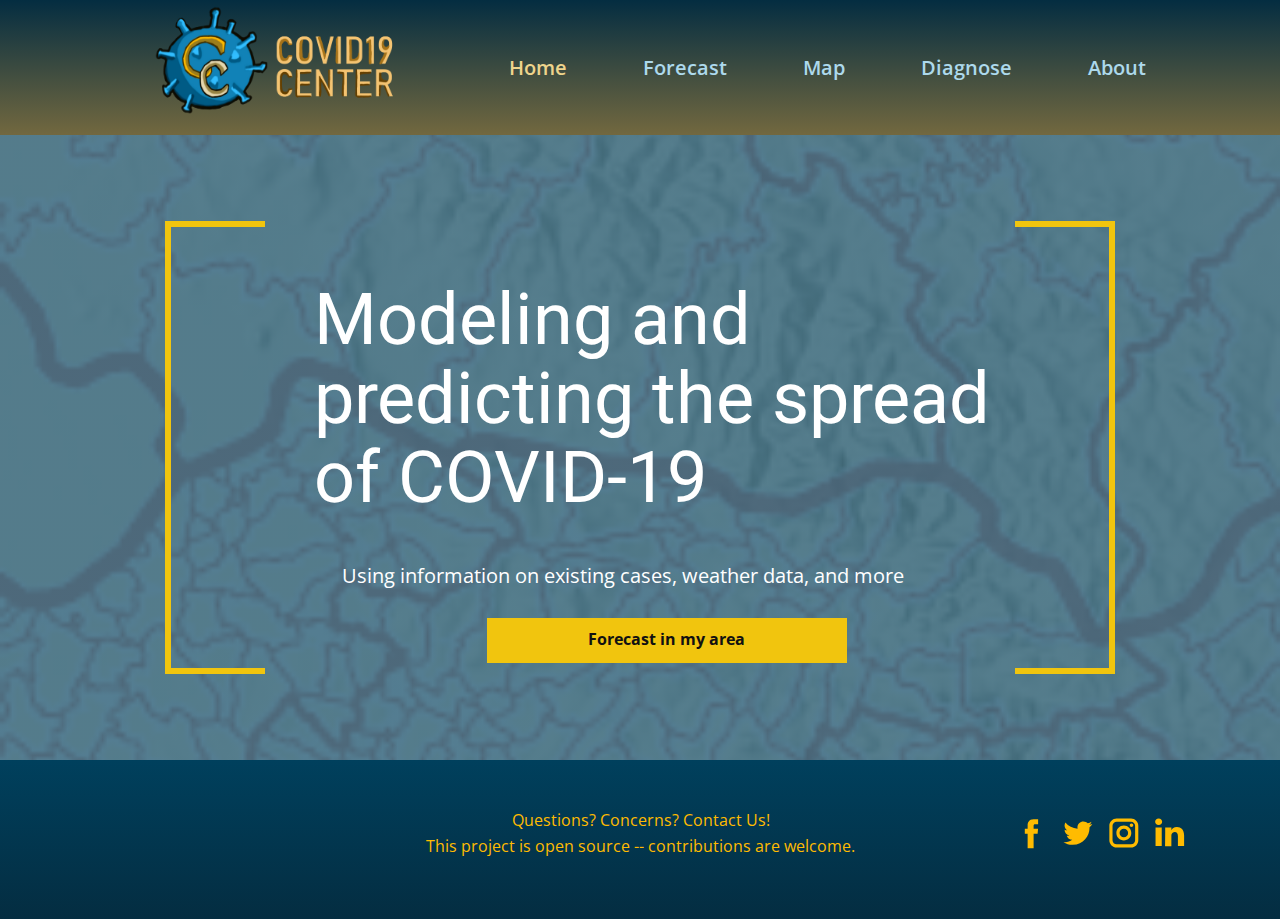
<file: index.html>
<!DOCTYPE html>
<html style="font-size: 16px;">
  <head>
    <meta name="viewport" content="width=device-width, initial-scale=1.0">
    <meta charset="utf-8">
    <meta name="keywords" content="Modeling and predicting the spread of COVID-19">
    <meta name="description" content="">
    <meta name="page_type" content="np-template-header-footer-from-plugin">
    <title>Home</title>
    <link rel="stylesheet" href="nicepage.css" media="screen">
<link rel="stylesheet" href="Home.css" media="screen">
    <script class="u-script" type="text/javascript" src="jquery.js" defer=""></script>
    <script class="u-script" type="text/javascript" src="nicepage.js" defer=""></script>
    <link id="u-google-font" rel="stylesheet" href="https://fonts.googleapis.com/css?family=Roboto:100,100i,300,300i,400,400i,500,500i,700,700i,900,900i|Open+Sans:300,300i,400,400i,600,600i,700,700i,800,800i">


    <script type="application/ld+json">{
		"@context": "http://schema.org",
		"@type": "Organization",
		"name": "CovidCenter",
		"url": "index.html",
		"logo": "images/covidtracker2.png",
		"sameAs": [
				"https://www.instagram.com/chen.t.c"
		]
}</script>
    <meta property="og:title" content="Home">
    <meta property="og:type" content="website">
    <meta name="theme-color" content="#478ac9">
    <link rel="canonical" href="index.html">
    <meta property="og:url" content="index.html">
  </head>
  <body data-home-page="Home.html" data-home-page-title="Home" class="u-body"><header class="u-clearfix u-gradient u-header u-header" id="sec-0e89"><div class="u-clearfix u-sheet u-sheet-1">
        <a href="#" class="u-image u-logo u-image-1">
          <img src="images/covidtracker2.png" class="u-logo-image u-logo-image-1" data-image-width="312">
        </a>
        <nav class="u-menu u-menu-dropdown u-offcanvas u-menu-1">
          <div class="menu-collapse" style="font-size: 1.25rem; letter-spacing: 0; font-weight: 600;">
            <a class="u-button-style u-custom-left-right-menu-spacing u-custom-padding-bottom u-custom-top-bottom-menu-spacing u-nav-link u-text-active-custom-color-3 u-text-custom-color-4 u-text-hover-custom-color-1" href="#">
              <svg><use xmlns:xlink="http://www.w3.org/1999/xlink" xlink:href="#menu-hamburger"></use></svg>
              <svg version="1.1" xmlns="http://www.w3.org/2000/svg" xmlns:xlink="http://www.w3.org/1999/xlink"><defs><symbol id="menu-hamburger" viewBox="0 0 16 16" style="width: 16px; height: 16px;"><rect y="1" width="16" height="2"></rect><rect y="7" width="16" height="2"></rect><rect y="13" width="16" height="2"></rect>
</symbol>
</defs></svg>
            </a>
          </div>
          <div class="u-custom-menu u-nav-container">
            <ul class="u-nav u-unstyled u-nav-1"><li class="u-nav-item"><a class="u-button-style u-nav-link u-text-active-custom-color-3 u-text-custom-color-4 u-text-hover-custom-color-1" href="Home.html" style="padding: 10px 38px;">Home</a>
</li><li class="u-nav-item"><a class="u-button-style u-nav-link u-text-active-custom-color-3 u-text-custom-color-4 u-text-hover-custom-color-1" href="Forecast.html" style="padding: 10px 38px;">Forecast</a>
</li><li class="u-nav-item"><a class="u-button-style u-nav-link u-text-active-custom-color-3 u-text-custom-color-4 u-text-hover-custom-color-1" href="Map.html" style="padding: 10px 38px;">Map</a>
</li><li class="u-nav-item"><a class="u-button-style u-nav-link u-text-active-custom-color-3 u-text-custom-color-4 u-text-hover-custom-color-1" href="Diagnose.html" style="padding: 10px 38px;">Diagnose</a>
</li><li class="u-nav-item"><a class="u-button-style u-nav-link u-text-active-custom-color-3 u-text-custom-color-4 u-text-hover-custom-color-1" href="About.html" style="padding: 10px 38px;">About</a>
</li></ul>
          </div>
          <div class="u-custom-menu u-nav-container-collapse">
            <div class="u-black u-container-style u-inner-container-layout u-opacity u-opacity-95 u-sidenav">
              <div class="u-menu-close"></div>
              <ul class="u-align-center u-nav u-popupmenu-items u-unstyled u-nav-2"><li class="u-nav-item"><a class="u-button-style u-nav-link" href="Home.html" style="padding: 10px 54px;">Home</a>
</li><li class="u-nav-item"><a class="u-button-style u-nav-link" href="Forecast.html" style="padding: 10px 54px;">Forecast</a>
</li><li class="u-nav-item"><a class="u-button-style u-nav-link" href="Map.html" style="padding: 10px 54px;">Map</a>
</li><li class="u-nav-item"><a class="u-button-style u-nav-link" href="Diagnose.html" style="padding: 10px 54px;">Diagnose</a>
</li><li class="u-nav-item"><a class="u-button-style u-nav-link" href="About.html" style="padding: 10px 54px;">About</a>
</li></ul>
            </div>
            <div class="u-black u-menu-overlay u-opacity u-opacity-70"></div>
          </div>
        </nav>
      </div></header>
    <section class="u-clearfix u-image u-shading u-section-1" src="" id="sec-db03">
      <div class="u-clearfix u-sheet u-sheet-1">
        <div class="u-align-left u-border-6 u-border-palette-3-base u-shape u-shape-left u-shape-1"></div>
        <div class="u-align-left u-border-6 u-border-palette-3-base u-shape u-shape-right u-shape-2"></div>
        <h1 class="u-text u-title u-text-1">Modeling and predicting the spread of COVID-19&nbsp;
          <br>
          <br>
        </h1>
        <p class="u-align-center u-text u-text-2">Using information on existing cases, weather data, and more</p>
        <a href="Forecast.html" class="u-btn u-button-style u-palette-3-base u-btn-1">Forecast in my area</a>
      </div>
    </section>


    <footer class="u-align-center-md u-align-center-sm u-align-center-xs u-clearfix u-footer u-gradient u-footer" id="sec-aff8"><div class="u-clearfix u-sheet u-sheet-1">
        <div class="u-align-left u-social-icons u-spacing-10 u-text-custom-color-1 u-social-icons-1">
          <a class="u-social-url" target="_blank" href="">
            <span class="u-icon u-icon-circle u-social-facebook u-social-type-logo u-icon-1">
              <svg class="u-svg-link" preserveAspectRatio="xMidYMin slice" viewBox="0 0 112 112" style=""><use xmlns:xlink="http://www.w3.org/1999/xlink" xlink:href="#svg-dd56"></use></svg>
              <svg x="0px" y="0px" viewBox="0 0 112 112" id="svg-dd56" class="u-svg-content"><path d="M75.5,28.8H65.4c-1.5,0-4,0.9-4,4.3v9.4h13.9l-1.5,15.8H61.4v45.1H42.8V58.3h-8.8V42.4h8.8V32.2 c0-7.4,3.4-18.8,18.8-18.8h13.8v15.4H75.5z"></path></svg>
            </span>
          </a>
          <a class="u-social-url" target="_blank" href="">
            <span class="u-icon u-icon-circle u-social-twitter u-social-type-logo u-icon-2">
              <svg class="u-svg-link" preserveAspectRatio="xMidYMin slice" viewBox="0 0 112 112" style=""><use xmlns:xlink="http://www.w3.org/1999/xlink" xlink:href="#svg-068d"></use></svg>
              <svg x="0px" y="0px" viewBox="0 0 112 112" id="svg-068d" class="u-svg-content"><path d="M92.2,38.2c0,0.8,0,1.6,0,2.3c0,24.3-18.6,52.4-52.6,52.4c-10.6,0.1-20.2-2.9-28.5-8.2 c1.4,0.2,2.9,0.2,4.4,0.2c8.7,0,16.7-2.9,23-7.9c-8.1-0.2-14.9-5.5-17.3-12.8c1.1,0.2,2.4,0.2,3.4,0.2c1.6,0,3.3-0.2,4.8-0.7 c-8.4-1.6-14.9-9.2-14.9-18c0-0.2,0-0.2,0-0.2c2.5,1.4,5.4,2.2,8.4,2.3c-5-3.3-8.3-8.9-8.3-15.4c0-3.4,1-6.5,2.5-9.2 c9.1,11.1,22.7,18.5,38,19.2c-0.2-1.4-0.4-2.8-0.4-4.3c0.1-10,8.3-18.2,18.5-18.2c5.4,0,10.1,2.2,13.5,5.7c4.3-0.8,8.1-2.3,11.7-4.5 c-1.4,4.3-4.3,7.9-8.1,10.1c3.7-0.4,7.3-1.4,10.6-2.9C98.9,32.3,95.7,35.5,92.2,38.2z"></path></svg>
            </span>
          </a>
          <a class="u-social-url" target="_blank" href="https://www.instagram.com/chen.t.c">
            <span class="u-icon u-icon-circle u-social-instagram u-social-type-logo u-icon-3">
              <svg class="u-svg-link" preserveAspectRatio="xMidYMin slice" viewBox="0 0 112 112" style=""><use xmlns:xlink="http://www.w3.org/1999/xlink" xlink:href="#svg-2aad"></use></svg>
              <svg x="0px" y="0px" viewBox="0 0 112 112" id="svg-2aad" class="u-svg-content"><path d="M55.9,32.9c-12.8,0-23.2,10.4-23.2,23.2s10.4,23.2,23.2,23.2s23.2-10.4,23.2-23.2S68.7,32.9,55.9,32.9z M55.9,69.4c-7.4,0-13.3-6-13.3-13.3c-0.1-7.4,6-13.3,13.3-13.3s13.3,6,13.3,13.3C69.3,63.5,63.3,69.4,55.9,69.4z"></path><path d="M79.7,26.8c-3,0-5.4,2.5-5.4,5.4s2.5,5.4,5.4,5.4c3,0,5.4-2.5,5.4-5.4S82.7,26.8,79.7,26.8z"></path><path d="M78.2,11H33.5C21,11,10.8,21.3,10.8,33.7v44.7c0,12.6,10.2,22.8,22.7,22.8h44.7c12.6,0,22.7-10.2,22.7-22.7 V33.7C100.8,21.1,90.6,11,78.2,11z M91,78.4c0,7.1-5.8,12.8-12.8,12.8H33.5c-7.1,0-12.8-5.8-12.8-12.8V33.7 c0-7.1,5.8-12.8,12.8-12.8h44.7c7.1,0,12.8,5.8,12.8,12.8V78.4z"></path></svg>
            </span>
          </a>
          <a class="u-social-url" target="_blank" href="">
            <span class="u-icon u-icon-circle u-social-linkedin u-social-type-logo u-icon-4">
              <svg class="u-svg-link" preserveAspectRatio="xMidYMin slice" viewBox="0 0 112 112" style=""><use xmlns:xlink="http://www.w3.org/1999/xlink" xlink:href="#svg-0ace"></use></svg>
              <svg x="0px" y="0px" viewBox="0 0 112 112" id="svg-0ace" class="u-svg-content"><path d="M33.8,96.8H14.5v-58h19.3V96.8z M24.1,30.9L24.1,30.9c-6.6,0-10.8-4.5-10.8-10.1c0-5.8,4.3-10.1,10.9-10.1 S34.9,15,35.1,20.8C35.1,26.4,30.8,30.9,24.1,30.9z M103.3,96.8H84.1v-31c0-7.8-2.7-13.1-9.8-13.1c-5.3,0-8.5,3.6-9.9,7.1 c-0.6,1.3-0.6,3-0.6,4.8V97H44.5c0,0,0.3-52.6,0-58h19.3v8.2c2.6-3.9,7.2-9.6,17.4-9.6c12.7,0,22.2,8.4,22.2,26.1V96.8z"></path></svg>
            </span>
          </a>
        </div>
        <p class="u-align-center-lg u-align-center-md u-align-center-xl u-text u-text-custom-color-1 u-text-1">
          <a href="mailto:ctianyich@gmail.com" target="_blank">Questions? Concerns?&nbsp;Contact Us!</a>
          <a href="https://github.com/ctychen/CovidCenter" target="_blank">
            <br>
          </a>
          <a href="https://github.com/ctychen/CovidCenter" target="_blank">This project is open source&nbsp;-- contributions are welcome.</a>
        </p>
      </div></footer>
  </body>
</html>
</file>
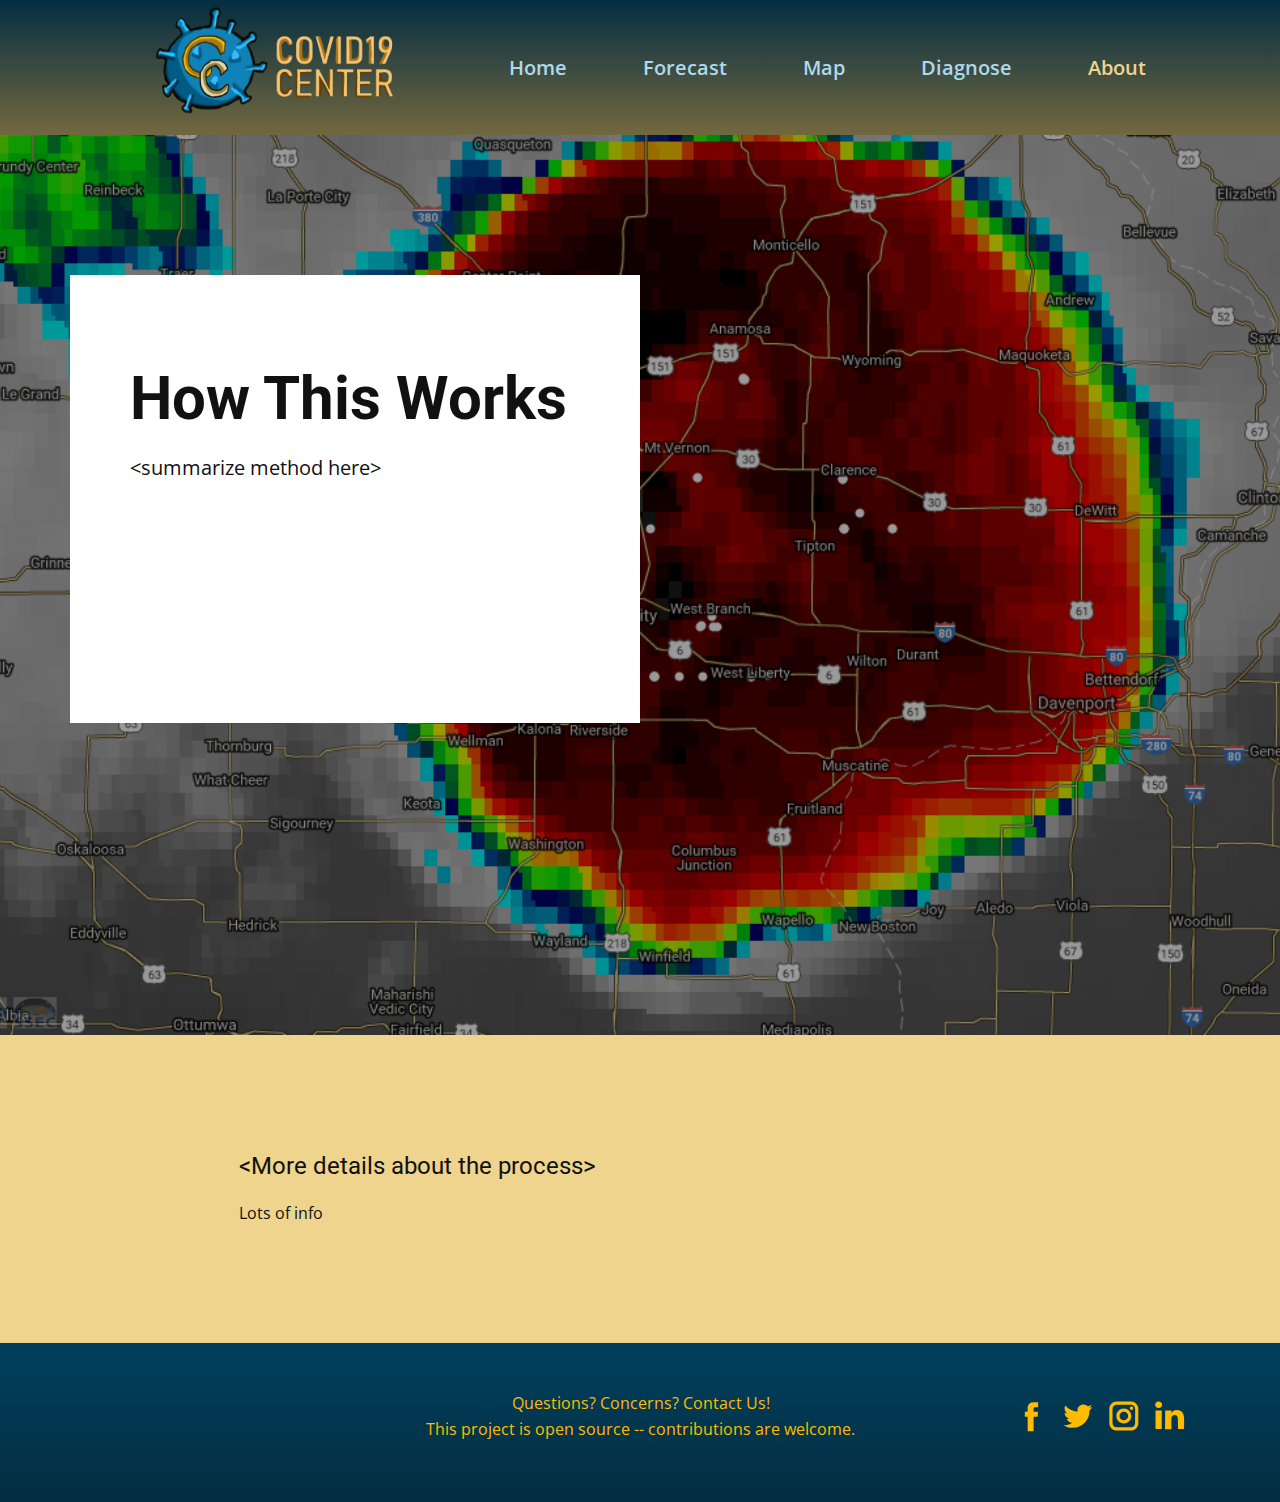
<file: About.html>
<!DOCTYPE html>
<html style="font-size: 16px;">
  <head>
    <meta name="viewport" content="width=device-width, initial-scale=1.0">
    <meta charset="utf-8">
    <meta name="keywords" content="How This Works">
    <meta name="description" content="">
    <meta name="page_type" content="np-template-header-footer-from-plugin">
    <title>About</title>
    <link rel="stylesheet" href="nicepage.css" media="screen">
<link rel="stylesheet" href="About.css" media="screen">
    <script class="u-script" type="text/javascript" src="jquery.js" defer=""></script>
    <script class="u-script" type="text/javascript" src="nicepage.js" defer=""></script>
    <link id="u-google-font" rel="stylesheet" href="https://fonts.googleapis.com/css?family=Roboto:100,100i,300,300i,400,400i,500,500i,700,700i,900,900i|Open+Sans:300,300i,400,400i,600,600i,700,700i,800,800i">



    <script type="application/ld+json">{
		"@context": "http://schema.org",
		"@type": "Organization",
		"name": "CovidCenter",
		"url": "index.html",
		"logo": "images/covidtracker2.png",
		"sameAs": [
				"https://www.instagram.com/chen.t.c"
		]
}</script>
    <meta property="og:title" content="About">
    <meta property="og:type" content="website">
    <meta name="theme-color" content="#478ac9">
    <link rel="canonical" href="index.html">
    <meta property="og:url" content="index.html">
  </head>
  <body class="u-body"><header class="u-clearfix u-gradient u-header u-header" id="sec-0e89"><div class="u-clearfix u-sheet u-sheet-1">
        <a href="#" class="u-image u-logo u-image-1">
          <img src="images/covidtracker2.png" class="u-logo-image u-logo-image-1" data-image-width="312">
        </a>
        <nav class="u-menu u-menu-dropdown u-offcanvas u-menu-1">
          <div class="menu-collapse" style="font-size: 1.25rem; letter-spacing: 0; font-weight: 600;">
            <a class="u-button-style u-custom-left-right-menu-spacing u-custom-padding-bottom u-custom-top-bottom-menu-spacing u-nav-link u-text-active-custom-color-3 u-text-custom-color-4 u-text-hover-custom-color-1" href="#">
              <svg><use xmlns:xlink="http://www.w3.org/1999/xlink" xlink:href="#menu-hamburger"></use></svg>
              <svg version="1.1" xmlns="http://www.w3.org/2000/svg" xmlns:xlink="http://www.w3.org/1999/xlink"><defs><symbol id="menu-hamburger" viewBox="0 0 16 16" style="width: 16px; height: 16px;"><rect y="1" width="16" height="2"></rect><rect y="7" width="16" height="2"></rect><rect y="13" width="16" height="2"></rect>
</symbol>
</defs></svg>
            </a>
          </div>
          <div class="u-custom-menu u-nav-container">
            <ul class="u-nav u-unstyled u-nav-1"><li class="u-nav-item"><a class="u-button-style u-nav-link u-text-active-custom-color-3 u-text-custom-color-4 u-text-hover-custom-color-1" href="Home.html" style="padding: 10px 38px;">Home</a>
</li><li class="u-nav-item"><a class="u-button-style u-nav-link u-text-active-custom-color-3 u-text-custom-color-4 u-text-hover-custom-color-1" href="Forecast.html" style="padding: 10px 38px;">Forecast</a>
</li><li class="u-nav-item"><a class="u-button-style u-nav-link u-text-active-custom-color-3 u-text-custom-color-4 u-text-hover-custom-color-1" href="Map.html" style="padding: 10px 38px;">Map</a>
</li><li class="u-nav-item"><a class="u-button-style u-nav-link u-text-active-custom-color-3 u-text-custom-color-4 u-text-hover-custom-color-1" href="Diagnose.html" style="padding: 10px 38px;">Diagnose</a>
</li><li class="u-nav-item"><a class="u-button-style u-nav-link u-text-active-custom-color-3 u-text-custom-color-4 u-text-hover-custom-color-1" href="About.html" style="padding: 10px 38px;">About</a>
</li></ul>
          </div>
          <div class="u-custom-menu u-nav-container-collapse">
            <div class="u-black u-container-style u-inner-container-layout u-opacity u-opacity-95 u-sidenav">
              <div class="u-menu-close"></div>
              <ul class="u-align-center u-nav u-popupmenu-items u-unstyled u-nav-2"><li class="u-nav-item"><a class="u-button-style u-nav-link" href="Home.html" style="padding: 10px 54px;">Home</a>
</li><li class="u-nav-item"><a class="u-button-style u-nav-link" href="Forecast.html" style="padding: 10px 54px;">Forecast</a>
</li><li class="u-nav-item"><a class="u-button-style u-nav-link" href="Map.html" style="padding: 10px 54px;">Map</a>
</li><li class="u-nav-item"><a class="u-button-style u-nav-link" href="Diagnose.html" style="padding: 10px 54px;">Diagnose</a>
</li><li class="u-nav-item"><a class="u-button-style u-nav-link" href="About.html" style="padding: 10px 54px;">About</a>
</li></ul>
            </div>
            <div class="u-black u-menu-overlay u-opacity u-opacity-70"></div>
          </div>
        </nav>
      </div></header>
    <section class="u-align-left u-clearfix u-image u-shading u-section-1" src="" id="sec-5080">
      <div class="u-clearfix u-sheet u-sheet-1">
        <div class="u-align-left u-container-style u-group u-white u-group-1">
          <div class="u-container-layout u-container-layout-1">
            <h1 class="u-text u-text-default u-title u-text-1">How This Works</h1>
            <p class="u-large-text u-text u-text-default u-text-variant u-text-2">&lt;summarize method here&gt;</p>
          </div>
        </div>
      </div>
    </section>
    <section class="u-clearfix u-custom-color-3 u-section-2" id="sec-210a">
      <div class="u-clearfix u-sheet u-valign-middle u-sheet-1">
        <h4 class="u-text u-text-1">&lt;More details about the process&gt;</h4>
        <p class="u-text u-text-2">Lots of info&nbsp;</p>
      </div>
    </section>


    <footer class="u-align-center-md u-align-center-sm u-align-center-xs u-clearfix u-footer u-gradient u-footer" id="sec-aff8"><div class="u-clearfix u-sheet u-sheet-1">
        <div class="u-align-left u-social-icons u-spacing-10 u-text-custom-color-1 u-social-icons-1">
          <a class="u-social-url" target="_blank" href="">
            <span class="u-icon u-icon-circle u-social-facebook u-social-type-logo u-icon-1">
              <svg class="u-svg-link" preserveAspectRatio="xMidYMin slice" viewBox="0 0 112 112" style=""><use xmlns:xlink="http://www.w3.org/1999/xlink" xlink:href="#svg-dd56"></use></svg>
              <svg x="0px" y="0px" viewBox="0 0 112 112" id="svg-dd56" class="u-svg-content"><path d="M75.5,28.8H65.4c-1.5,0-4,0.9-4,4.3v9.4h13.9l-1.5,15.8H61.4v45.1H42.8V58.3h-8.8V42.4h8.8V32.2 c0-7.4,3.4-18.8,18.8-18.8h13.8v15.4H75.5z"></path></svg>
            </span>
          </a>
          <a class="u-social-url" target="_blank" href="">
            <span class="u-icon u-icon-circle u-social-twitter u-social-type-logo u-icon-2">
              <svg class="u-svg-link" preserveAspectRatio="xMidYMin slice" viewBox="0 0 112 112" style=""><use xmlns:xlink="http://www.w3.org/1999/xlink" xlink:href="#svg-068d"></use></svg>
              <svg x="0px" y="0px" viewBox="0 0 112 112" id="svg-068d" class="u-svg-content"><path d="M92.2,38.2c0,0.8,0,1.6,0,2.3c0,24.3-18.6,52.4-52.6,52.4c-10.6,0.1-20.2-2.9-28.5-8.2 c1.4,0.2,2.9,0.2,4.4,0.2c8.7,0,16.7-2.9,23-7.9c-8.1-0.2-14.9-5.5-17.3-12.8c1.1,0.2,2.4,0.2,3.4,0.2c1.6,0,3.3-0.2,4.8-0.7 c-8.4-1.6-14.9-9.2-14.9-18c0-0.2,0-0.2,0-0.2c2.5,1.4,5.4,2.2,8.4,2.3c-5-3.3-8.3-8.9-8.3-15.4c0-3.4,1-6.5,2.5-9.2 c9.1,11.1,22.7,18.5,38,19.2c-0.2-1.4-0.4-2.8-0.4-4.3c0.1-10,8.3-18.2,18.5-18.2c5.4,0,10.1,2.2,13.5,5.7c4.3-0.8,8.1-2.3,11.7-4.5 c-1.4,4.3-4.3,7.9-8.1,10.1c3.7-0.4,7.3-1.4,10.6-2.9C98.9,32.3,95.7,35.5,92.2,38.2z"></path></svg>
            </span>
          </a>
          <a class="u-social-url" target="_blank" href="https://www.instagram.com/chen.t.c">
            <span class="u-icon u-icon-circle u-social-instagram u-social-type-logo u-icon-3">
              <svg class="u-svg-link" preserveAspectRatio="xMidYMin slice" viewBox="0 0 112 112" style=""><use xmlns:xlink="http://www.w3.org/1999/xlink" xlink:href="#svg-2aad"></use></svg>
              <svg x="0px" y="0px" viewBox="0 0 112 112" id="svg-2aad" class="u-svg-content"><path d="M55.9,32.9c-12.8,0-23.2,10.4-23.2,23.2s10.4,23.2,23.2,23.2s23.2-10.4,23.2-23.2S68.7,32.9,55.9,32.9z M55.9,69.4c-7.4,0-13.3-6-13.3-13.3c-0.1-7.4,6-13.3,13.3-13.3s13.3,6,13.3,13.3C69.3,63.5,63.3,69.4,55.9,69.4z"></path><path d="M79.7,26.8c-3,0-5.4,2.5-5.4,5.4s2.5,5.4,5.4,5.4c3,0,5.4-2.5,5.4-5.4S82.7,26.8,79.7,26.8z"></path><path d="M78.2,11H33.5C21,11,10.8,21.3,10.8,33.7v44.7c0,12.6,10.2,22.8,22.7,22.8h44.7c12.6,0,22.7-10.2,22.7-22.7 V33.7C100.8,21.1,90.6,11,78.2,11z M91,78.4c0,7.1-5.8,12.8-12.8,12.8H33.5c-7.1,0-12.8-5.8-12.8-12.8V33.7 c0-7.1,5.8-12.8,12.8-12.8h44.7c7.1,0,12.8,5.8,12.8,12.8V78.4z"></path></svg>
            </span>
          </a>
          <a class="u-social-url" target="_blank" href="">
            <span class="u-icon u-icon-circle u-social-linkedin u-social-type-logo u-icon-4">
              <svg class="u-svg-link" preserveAspectRatio="xMidYMin slice" viewBox="0 0 112 112" style=""><use xmlns:xlink="http://www.w3.org/1999/xlink" xlink:href="#svg-0ace"></use></svg>
              <svg x="0px" y="0px" viewBox="0 0 112 112" id="svg-0ace" class="u-svg-content"><path d="M33.8,96.8H14.5v-58h19.3V96.8z M24.1,30.9L24.1,30.9c-6.6,0-10.8-4.5-10.8-10.1c0-5.8,4.3-10.1,10.9-10.1 S34.9,15,35.1,20.8C35.1,26.4,30.8,30.9,24.1,30.9z M103.3,96.8H84.1v-31c0-7.8-2.7-13.1-9.8-13.1c-5.3,0-8.5,3.6-9.9,7.1 c-0.6,1.3-0.6,3-0.6,4.8V97H44.5c0,0,0.3-52.6,0-58h19.3v8.2c2.6-3.9,7.2-9.6,17.4-9.6c12.7,0,22.2,8.4,22.2,26.1V96.8z"></path></svg>
            </span>
          </a>
        </div>
        <p class="u-align-center-lg u-align-center-md u-align-center-xl u-text u-text-custom-color-1 u-text-1">
          <a href="mailto:ctianyich@gmail.com" target="_blank">Questions? Concerns?&nbsp;Contact Us!</a>
          <a href="https://github.com/ctychen/CovidCenter" target="_blank">
            <br>
          </a>
          <a href="https://github.com/ctychen/CovidCenter" target="_blank">This project is open source&nbsp;-- contributions are welcome.</a>
        </p>
      </div></footer>
  </body>
</html>
</file>
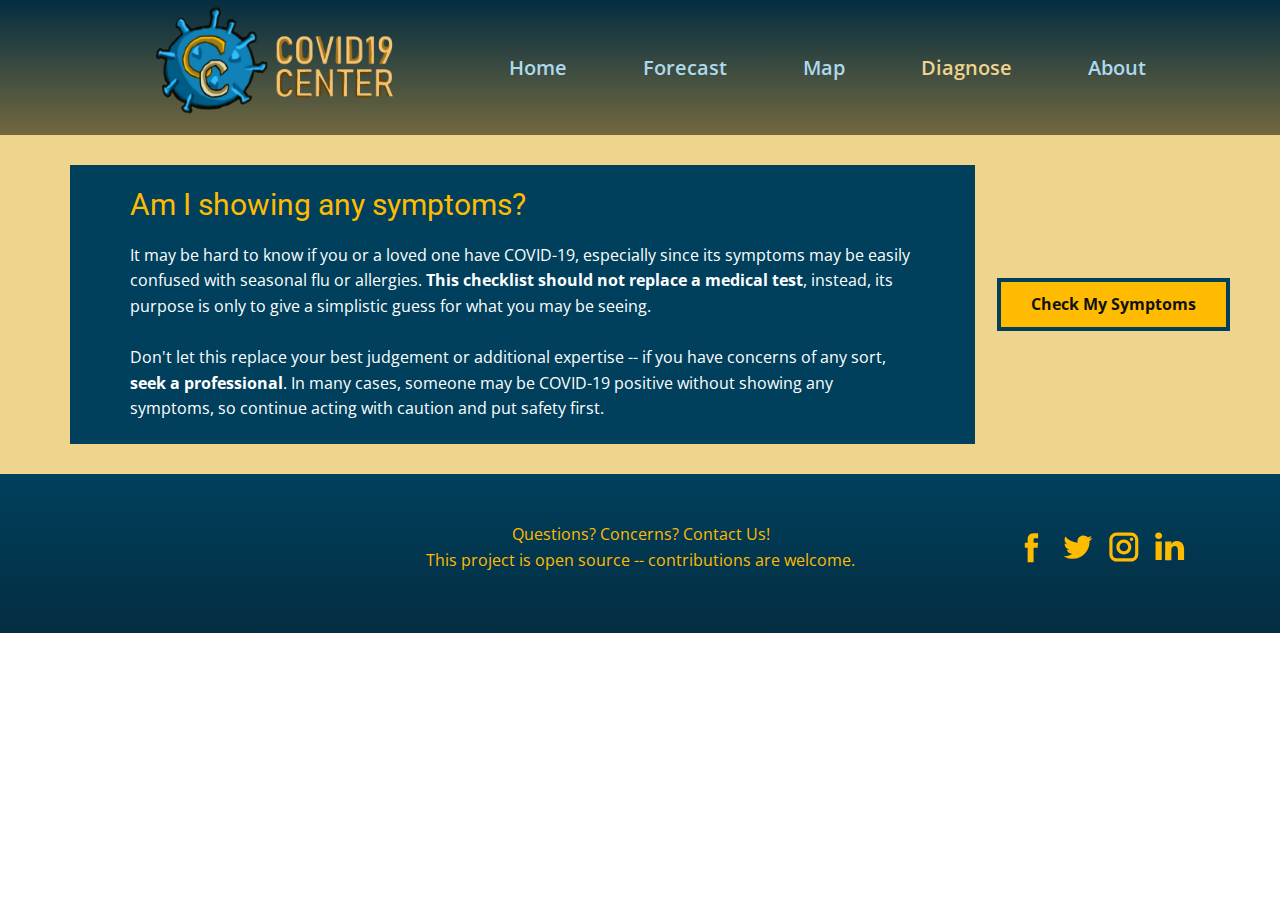
<file: Diagnose.html>
<!DOCTYPE html>
<html style="font-size: 16px;">
  <head>
    <meta name="viewport" content="width=device-width, initial-scale=1.0">
    <meta charset="utf-8">
    <meta name="keywords" content="">
    <meta name="description" content="">
    <meta name="page_type" content="np-template-header-footer-from-plugin">
    <title>Diagnose</title>
    <link rel="stylesheet" href="nicepage.css" media="screen">
<link rel="stylesheet" href="Diagnose.css" media="screen">
    <script class="u-script" type="text/javascript" src="jquery.js" defer=""></script>
    <script class="u-script" type="text/javascript" src="nicepage.js" defer=""></script>
    <link id="u-google-font" rel="stylesheet" href="https://fonts.googleapis.com/css?family=Roboto:100,100i,300,300i,400,400i,500,500i,700,700i,900,900i|Open+Sans:300,300i,400,400i,600,600i,700,700i,800,800i">


    <script type="application/ld+json">{
		"@context": "http://schema.org",
		"@type": "Organization",
		"name": "CovidCenter",
		"url": "index.html",
		"logo": "images/covidtracker2.png",
		"sameAs": [
				"https://www.instagram.com/chen.t.c"
		]
}</script>
    <meta property="og:title" content="Diagnose">
    <meta property="og:type" content="website">
    <meta name="theme-color" content="#478ac9">
    <link rel="canonical" href="index.html">
    <meta property="og:url" content="index.html">
  </head>
  <body class="u-body"><header class="u-clearfix u-gradient u-header u-header" id="sec-0e89"><div class="u-clearfix u-sheet u-sheet-1">
        <a href="#" class="u-image u-logo u-image-1">
          <img src="images/covidtracker2.png" class="u-logo-image u-logo-image-1" data-image-width="312">
        </a>
        <nav class="u-menu u-menu-dropdown u-offcanvas u-menu-1">
          <div class="menu-collapse" style="font-size: 1.25rem; letter-spacing: 0; font-weight: 600;">
            <a class="u-button-style u-custom-left-right-menu-spacing u-custom-padding-bottom u-custom-top-bottom-menu-spacing u-nav-link u-text-active-custom-color-3 u-text-custom-color-4 u-text-hover-custom-color-1" href="#">
              <svg><use xmlns:xlink="http://www.w3.org/1999/xlink" xlink:href="#menu-hamburger"></use></svg>
              <svg version="1.1" xmlns="http://www.w3.org/2000/svg" xmlns:xlink="http://www.w3.org/1999/xlink"><defs><symbol id="menu-hamburger" viewBox="0 0 16 16" style="width: 16px; height: 16px;"><rect y="1" width="16" height="2"></rect><rect y="7" width="16" height="2"></rect><rect y="13" width="16" height="2"></rect>
</symbol>
</defs></svg>
            </a>
          </div>
          <div class="u-custom-menu u-nav-container">
            <ul class="u-nav u-unstyled u-nav-1"><li class="u-nav-item"><a class="u-button-style u-nav-link u-text-active-custom-color-3 u-text-custom-color-4 u-text-hover-custom-color-1" href="Home.html" style="padding: 10px 38px;">Home</a>
</li><li class="u-nav-item"><a class="u-button-style u-nav-link u-text-active-custom-color-3 u-text-custom-color-4 u-text-hover-custom-color-1" href="Forecast.html" style="padding: 10px 38px;">Forecast</a>
</li><li class="u-nav-item"><a class="u-button-style u-nav-link u-text-active-custom-color-3 u-text-custom-color-4 u-text-hover-custom-color-1" href="Map.html" style="padding: 10px 38px;">Map</a>
</li><li class="u-nav-item"><a class="u-button-style u-nav-link u-text-active-custom-color-3 u-text-custom-color-4 u-text-hover-custom-color-1" href="Diagnose.html" style="padding: 10px 38px;">Diagnose</a>
</li><li class="u-nav-item"><a class="u-button-style u-nav-link u-text-active-custom-color-3 u-text-custom-color-4 u-text-hover-custom-color-1" href="About.html" style="padding: 10px 38px;">About</a>
</li></ul>
          </div>
          <div class="u-custom-menu u-nav-container-collapse">
            <div class="u-black u-container-style u-inner-container-layout u-opacity u-opacity-95 u-sidenav">
              <div class="u-menu-close"></div>
              <ul class="u-align-center u-nav u-popupmenu-items u-unstyled u-nav-2"><li class="u-nav-item"><a class="u-button-style u-nav-link" href="Home.html" style="padding: 10px 54px;">Home</a>
</li><li class="u-nav-item"><a class="u-button-style u-nav-link" href="Forecast.html" style="padding: 10px 54px;">Forecast</a>
</li><li class="u-nav-item"><a class="u-button-style u-nav-link" href="Map.html" style="padding: 10px 54px;">Map</a>
</li><li class="u-nav-item"><a class="u-button-style u-nav-link" href="Diagnose.html" style="padding: 10px 54px;">Diagnose</a>
</li><li class="u-nav-item"><a class="u-button-style u-nav-link" href="About.html" style="padding: 10px 54px;">About</a>
</li></ul>
            </div>
            <div class="u-black u-menu-overlay u-opacity u-opacity-70"></div>
          </div>
        </nav>
      </div></header>
    <section class="u-clearfix u-color-scheme-u11 u-color-style-multicolor-1 u-custom-color-3 u-section-1" id="sec-4e97">
      <div class="u-clearfix u-sheet u-valign-middle u-sheet-1">
        <div class="u-clearfix u-layout-wrap u-layout-wrap-1">
          <div class="u-layout">
            <div class="u-layout-row">
              <div class="u-align-left u-container-style u-custom-color-2 u-layout-cell u-left-cell u-size-46 u-layout-cell-1">
                <div class="u-container-layout u-valign-middle u-container-layout-1">
                  <h3 class="u-text u-text-custom-color-1 u-text-1">Am I showing any symptoms?</h3>
                  <p class="u-text u-text-white u-text-2">It may be hard to know if you or a loved one have COVID-19, especially since its symptoms may be easily confused with seasonal flu or allergies.
                    <b>This checklist should not replace a medical test</b>, instead, its purpose is only to give a simplistic guess for what you may be seeing.
                    <br>
                    <br>Don't let this replace your best judgement or additional expertise -- if you have concerns of any sort,&nbsp;
                    <b>seek a professional</b>. In many cases, someone may be COVID-19 positive without showing any symptoms, so continue acting with caution and put safety first.
                  </p>
                </div>
              </div>
              <div class="u-align-left u-container-style u-layout-cell u-right-cell u-size-14 u-layout-cell-2">
                <div class="u-container-layout u-valign-middle u-container-layout-2">
                  <a href="###" class="u-border-4 u-border-custom-color-2 u-btn u-button-style u-custom-color-1 u-btn-1">Check My Symptoms</a>
                </div>
              </div>
            </div>
          </div>
        </div>
      </div>
    </section>


    <footer class="u-align-center-md u-align-center-sm u-align-center-xs u-clearfix u-footer u-gradient u-footer" id="sec-aff8"><div class="u-clearfix u-sheet u-sheet-1">
        <div class="u-align-left u-social-icons u-spacing-10 u-text-custom-color-1 u-social-icons-1">
          <a class="u-social-url" target="_blank" href="">
            <span class="u-icon u-icon-circle u-social-facebook u-social-type-logo u-icon-1">
              <svg class="u-svg-link" preserveAspectRatio="xMidYMin slice" viewBox="0 0 112 112" style=""><use xmlns:xlink="http://www.w3.org/1999/xlink" xlink:href="#svg-dd56"></use></svg>
              <svg x="0px" y="0px" viewBox="0 0 112 112" id="svg-dd56" class="u-svg-content"><path d="M75.5,28.8H65.4c-1.5,0-4,0.9-4,4.3v9.4h13.9l-1.5,15.8H61.4v45.1H42.8V58.3h-8.8V42.4h8.8V32.2 c0-7.4,3.4-18.8,18.8-18.8h13.8v15.4H75.5z"></path></svg>
            </span>
          </a>
          <a class="u-social-url" target="_blank" href="">
            <span class="u-icon u-icon-circle u-social-twitter u-social-type-logo u-icon-2">
              <svg class="u-svg-link" preserveAspectRatio="xMidYMin slice" viewBox="0 0 112 112" style=""><use xmlns:xlink="http://www.w3.org/1999/xlink" xlink:href="#svg-068d"></use></svg>
              <svg x="0px" y="0px" viewBox="0 0 112 112" id="svg-068d" class="u-svg-content"><path d="M92.2,38.2c0,0.8,0,1.6,0,2.3c0,24.3-18.6,52.4-52.6,52.4c-10.6,0.1-20.2-2.9-28.5-8.2 c1.4,0.2,2.9,0.2,4.4,0.2c8.7,0,16.7-2.9,23-7.9c-8.1-0.2-14.9-5.5-17.3-12.8c1.1,0.2,2.4,0.2,3.4,0.2c1.6,0,3.3-0.2,4.8-0.7 c-8.4-1.6-14.9-9.2-14.9-18c0-0.2,0-0.2,0-0.2c2.5,1.4,5.4,2.2,8.4,2.3c-5-3.3-8.3-8.9-8.3-15.4c0-3.4,1-6.5,2.5-9.2 c9.1,11.1,22.7,18.5,38,19.2c-0.2-1.4-0.4-2.8-0.4-4.3c0.1-10,8.3-18.2,18.5-18.2c5.4,0,10.1,2.2,13.5,5.7c4.3-0.8,8.1-2.3,11.7-4.5 c-1.4,4.3-4.3,7.9-8.1,10.1c3.7-0.4,7.3-1.4,10.6-2.9C98.9,32.3,95.7,35.5,92.2,38.2z"></path></svg>
            </span>
          </a>
          <a class="u-social-url" target="_blank" href="https://www.instagram.com/chen.t.c">
            <span class="u-icon u-icon-circle u-social-instagram u-social-type-logo u-icon-3">
              <svg class="u-svg-link" preserveAspectRatio="xMidYMin slice" viewBox="0 0 112 112" style=""><use xmlns:xlink="http://www.w3.org/1999/xlink" xlink:href="#svg-2aad"></use></svg>
              <svg x="0px" y="0px" viewBox="0 0 112 112" id="svg-2aad" class="u-svg-content"><path d="M55.9,32.9c-12.8,0-23.2,10.4-23.2,23.2s10.4,23.2,23.2,23.2s23.2-10.4,23.2-23.2S68.7,32.9,55.9,32.9z M55.9,69.4c-7.4,0-13.3-6-13.3-13.3c-0.1-7.4,6-13.3,13.3-13.3s13.3,6,13.3,13.3C69.3,63.5,63.3,69.4,55.9,69.4z"></path><path d="M79.7,26.8c-3,0-5.4,2.5-5.4,5.4s2.5,5.4,5.4,5.4c3,0,5.4-2.5,5.4-5.4S82.7,26.8,79.7,26.8z"></path><path d="M78.2,11H33.5C21,11,10.8,21.3,10.8,33.7v44.7c0,12.6,10.2,22.8,22.7,22.8h44.7c12.6,0,22.7-10.2,22.7-22.7 V33.7C100.8,21.1,90.6,11,78.2,11z M91,78.4c0,7.1-5.8,12.8-12.8,12.8H33.5c-7.1,0-12.8-5.8-12.8-12.8V33.7 c0-7.1,5.8-12.8,12.8-12.8h44.7c7.1,0,12.8,5.8,12.8,12.8V78.4z"></path></svg>
            </span>
          </a>
          <a class="u-social-url" target="_blank" href="">
            <span class="u-icon u-icon-circle u-social-linkedin u-social-type-logo u-icon-4">
              <svg class="u-svg-link" preserveAspectRatio="xMidYMin slice" viewBox="0 0 112 112" style=""><use xmlns:xlink="http://www.w3.org/1999/xlink" xlink:href="#svg-0ace"></use></svg>
              <svg x="0px" y="0px" viewBox="0 0 112 112" id="svg-0ace" class="u-svg-content"><path d="M33.8,96.8H14.5v-58h19.3V96.8z M24.1,30.9L24.1,30.9c-6.6,0-10.8-4.5-10.8-10.1c0-5.8,4.3-10.1,10.9-10.1 S34.9,15,35.1,20.8C35.1,26.4,30.8,30.9,24.1,30.9z M103.3,96.8H84.1v-31c0-7.8-2.7-13.1-9.8-13.1c-5.3,0-8.5,3.6-9.9,7.1 c-0.6,1.3-0.6,3-0.6,4.8V97H44.5c0,0,0.3-52.6,0-58h19.3v8.2c2.6-3.9,7.2-9.6,17.4-9.6c12.7,0,22.2,8.4,22.2,26.1V96.8z"></path></svg>
            </span>
          </a>
        </div>
        <p class="u-align-center-lg u-align-center-md u-align-center-xl u-text u-text-custom-color-1 u-text-1">
          <a href="mailto:ctianyich@gmail.com" target="_blank">Questions? Concerns?&nbsp;Contact Us!</a>
          <a href="https://github.com/ctychen/CovidCenter" target="_blank">
            <br>
          </a>
          <a href="https://github.com/ctychen/CovidCenter" target="_blank">This project is open source&nbsp;-- contributions are welcome.</a>
        </p>
      </div></footer>
  </body>
</html>
</file>
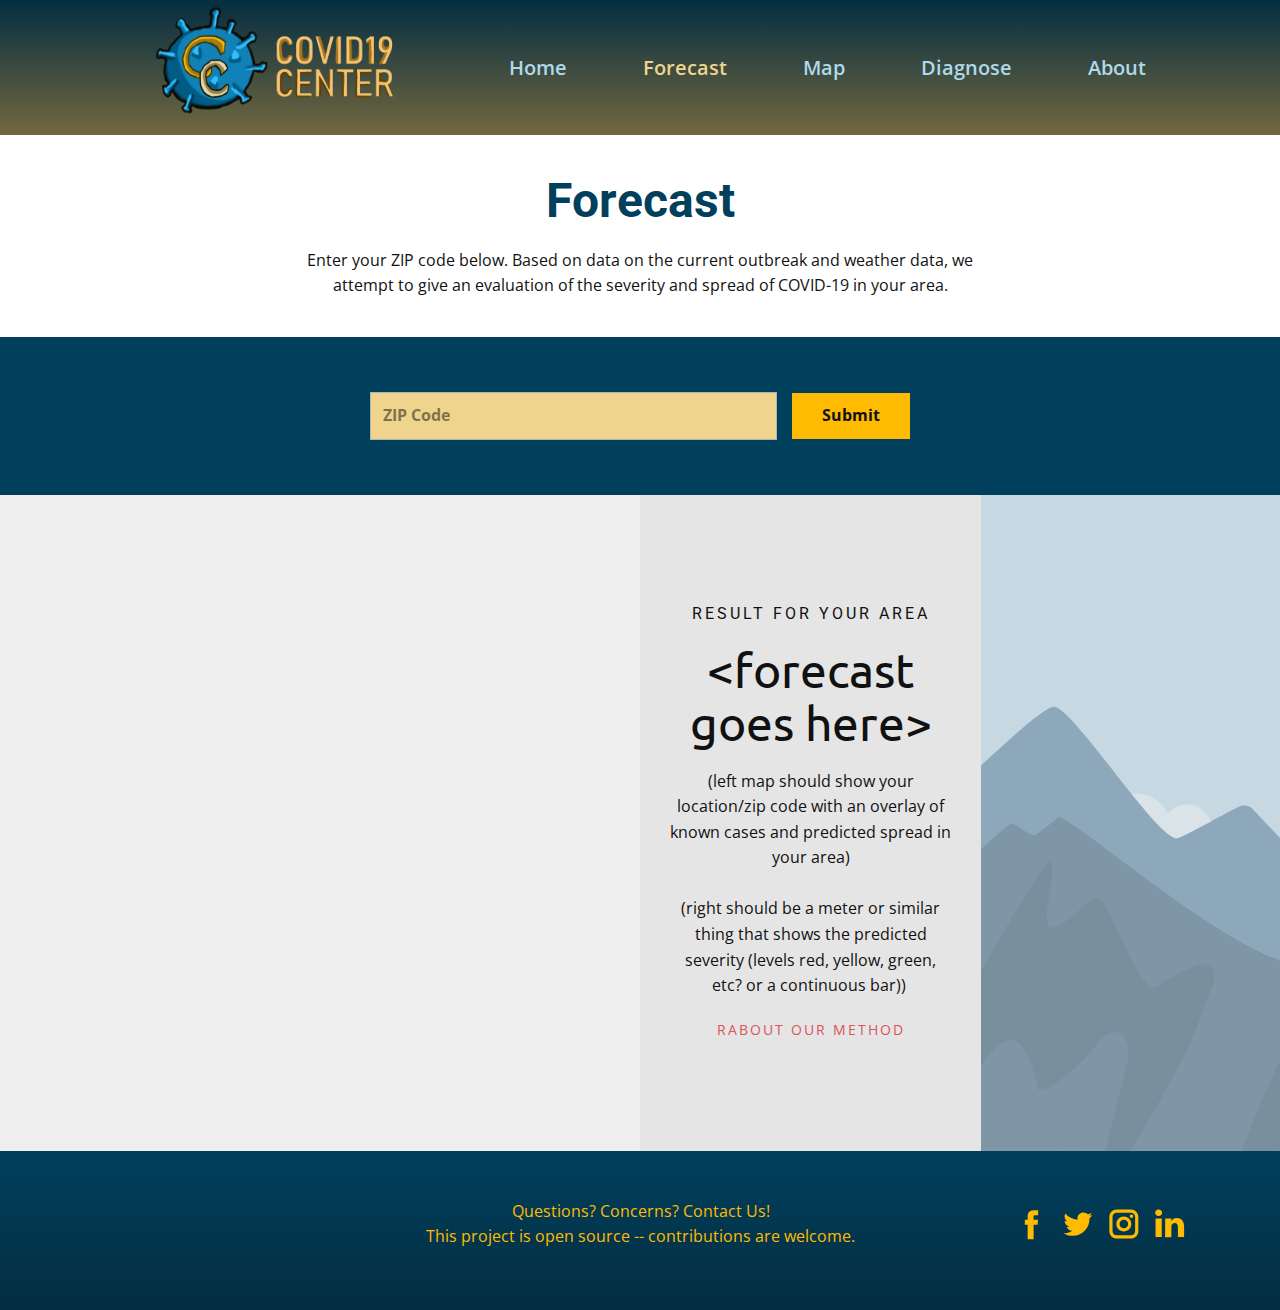
<file: Forecast.html>
<!DOCTYPE html>
<html style="font-size: 16px;">
  <head>
    <meta name="viewport" content="width=device-width, initial-scale=1.0">
    <meta charset="utf-8">
    <meta name="keywords" content="Forecast, ">
    <meta name="description" content="">
    <meta name="page_type" content="np-template-header-footer-from-plugin">
    <title>Forecast</title>
    <link rel="stylesheet" href="nicepage.css" media="screen">
<link rel="stylesheet" href="Forecast.css" media="screen">
    <script class="u-script" type="text/javascript" src="jquery.js" defer=""></script>
    <script class="u-script" type="text/javascript" src="nicepage.js" defer=""></script>
    <link id="u-google-font" rel="stylesheet" href="https://fonts.googleapis.com/css?family=Ubuntu:300,300i,400,400i,500,500i,700,700i|Roboto:100,100i,300,300i,400,400i,500,500i,700,700i,900,900i|Open+Sans:300,300i,400,400i,600,600i,700,700i,800,800i">




    <script type="application/ld+json">{
		"@context": "http://schema.org",
		"@type": "Organization",
		"name": "CovidCenter",
		"url": "index.html",
		"logo": "images/covidtracker2.png",
		"sameAs": [
				"https://www.instagram.com/chen.t.c"
		]
}</script>
    <meta property="og:title" content="Forecast">
    <meta property="og:type" content="website">
    <meta name="theme-color" content="#478ac9">
    <link rel="canonical" href="index.html">
    <meta property="og:url" content="index.html">
  </head>
  <body class="u-body"><header class="u-clearfix u-gradient u-header u-header" id="sec-0e89"><div class="u-clearfix u-sheet u-sheet-1">
        <a href="#" class="u-image u-logo u-image-1">
          <img src="images/covidtracker2.png" class="u-logo-image u-logo-image-1" data-image-width="312">
        </a>
        <nav class="u-menu u-menu-dropdown u-offcanvas u-menu-1">
          <div class="menu-collapse" style="font-size: 1.25rem; letter-spacing: 0; font-weight: 600;">
            <a class="u-button-style u-custom-left-right-menu-spacing u-custom-padding-bottom u-custom-top-bottom-menu-spacing u-nav-link u-text-active-custom-color-3 u-text-custom-color-4 u-text-hover-custom-color-1" href="#">
              <svg><use xmlns:xlink="http://www.w3.org/1999/xlink" xlink:href="#menu-hamburger"></use></svg>
              <svg version="1.1" xmlns="http://www.w3.org/2000/svg" xmlns:xlink="http://www.w3.org/1999/xlink"><defs><symbol id="menu-hamburger" viewBox="0 0 16 16" style="width: 16px; height: 16px;"><rect y="1" width="16" height="2"></rect><rect y="7" width="16" height="2"></rect><rect y="13" width="16" height="2"></rect>
</symbol>
</defs></svg>
            </a>
          </div>
          <div class="u-custom-menu u-nav-container">
            <ul class="u-nav u-unstyled u-nav-1"><li class="u-nav-item"><a class="u-button-style u-nav-link u-text-active-custom-color-3 u-text-custom-color-4 u-text-hover-custom-color-1" href="Home.html" style="padding: 10px 38px;">Home</a>
</li><li class="u-nav-item"><a class="u-button-style u-nav-link u-text-active-custom-color-3 u-text-custom-color-4 u-text-hover-custom-color-1" href="Forecast.html" style="padding: 10px 38px;">Forecast</a>
</li><li class="u-nav-item"><a class="u-button-style u-nav-link u-text-active-custom-color-3 u-text-custom-color-4 u-text-hover-custom-color-1" href="Map.html" style="padding: 10px 38px;">Map</a>
</li><li class="u-nav-item"><a class="u-button-style u-nav-link u-text-active-custom-color-3 u-text-custom-color-4 u-text-hover-custom-color-1" href="Diagnose.html" style="padding: 10px 38px;">Diagnose</a>
</li><li class="u-nav-item"><a class="u-button-style u-nav-link u-text-active-custom-color-3 u-text-custom-color-4 u-text-hover-custom-color-1" href="About.html" style="padding: 10px 38px;">About</a>
</li></ul>
          </div>
          <div class="u-custom-menu u-nav-container-collapse">
            <div class="u-black u-container-style u-inner-container-layout u-opacity u-opacity-95 u-sidenav">
              <div class="u-menu-close"></div>
              <ul class="u-align-center u-nav u-popupmenu-items u-unstyled u-nav-2"><li class="u-nav-item"><a class="u-button-style u-nav-link" href="Home.html" style="padding: 10px 54px;">Home</a>
</li><li class="u-nav-item"><a class="u-button-style u-nav-link" href="Forecast.html" style="padding: 10px 54px;">Forecast</a>
</li><li class="u-nav-item"><a class="u-button-style u-nav-link" href="Map.html" style="padding: 10px 54px;">Map</a>
</li><li class="u-nav-item"><a class="u-button-style u-nav-link" href="Diagnose.html" style="padding: 10px 54px;">Diagnose</a>
</li><li class="u-nav-item"><a class="u-button-style u-nav-link" href="About.html" style="padding: 10px 54px;">About</a>
</li></ul>
            </div>
            <div class="u-black u-menu-overlay u-opacity u-opacity-70"></div>
          </div>
        </nav>
      </div></header>
    <section class="u-clearfix u-section-1" id="sec-595d">
      <div class="u-clearfix u-sheet u-sheet-1">
        <div class="u-align-center u-border-no-bottom u-border-no-left u-border-no-right u-border-no-top u-container-style u-group u-group-1">
          <div class="u-container-layout u-valign-middle u-container-layout-1">
            <h2 class="u-text u-text-custom-color-2 u-text-1">
              <b>Forecast</b>
            </h2>
            <p class="u-text u-text-2">Enter your ZIP code below. Based on data on the current outbreak and weather data, we attempt to give an evaluation of the severity and spread of COVID-19 in your area.</p>
          </div>
        </div>
      </div>
    </section>
    <section class="u-align-center u-clearfix u-custom-color-2 u-section-2" id="sec-34d6">
      <div class="u-clearfix u-sheet u-sheet-1">
        <div class="u-form u-form-1">
          <form action="#" method="POST" class="u-clearfix u-form-horizontal u-form-spacing-15 u-inner-form" style="padding: 15px" source="custom">
            <div class="u-form-email u-form-group">
              <label for="email-ad33" class="u-form-control-hidden u-label">Email</label>
              <input type="email" placeholder="ZIP Code" id="email-ad33" name="ZIP Code" class="u-border-1 u-border-grey-30 u-custom-color-3 u-input u-input-rectangle u-input-1" required="">
            </div>
            <div class="u-form-group u-form-submit">
              <a href="#" class="u-btn u-btn-submit u-button-style u-custom-color-1 u-btn-1">Submit</a>
              <input type="submit" value="submit" class="u-form-control-hidden">
            </div>
            <div class="u-form-send-message u-form-send-success">Thank you! Your message has been sent.</div>
            <div class="u-form-send-error u-form-send-message">Unable to send your message. Please fix errors then try again.</div>
            <input type="hidden" value="" name="recaptchaResponse">
          </form>
        </div>
      </div>
    </section>
    <section class="u-clearfix u-section-3" id="sec-eb1a">
      <div class="u-clearfix u-expanded-width u-layout-wrap u-layout-wrap-1">
        <div class="u-layout">
          <div class="u-layout-row">
            <div class="u-container-style u-layout-cell u-left-cell u-size-30 u-layout-cell-1">
              <div class="u-container-layout u-valign-bottom u-container-layout-1">
                <div class="u-expanded u-grey-light-2 u-map">
                  <div class="embed-responsive">
                    <iframe class="embed-responsive-item" src="//maps.google.com/maps?output=embed&amp;z=10&amp;t=m" data-map="JTdCJTIyYWRkcmVzcyUyMiUzQSUyMiUyMiUyQyUyMnpvb20lMjIlM0ExMCUyQyUyMnR5cGVJZCUyMiUzQSUyMnJvYWQlMjIlMkMlMjJsYW5nJTIyJTNBJTIyJTIyJTdE"></iframe>
                  </div>
                </div>
              </div>
            </div>
            <div class="u-align-center u-container-style u-grey-10 u-layout-cell u-size-16 u-layout-cell-2">
              <div class="u-container-layout u-valign-middle u-container-layout-2">
                <h4 class="u-text u-text-1">Result for your area</h4>
                <h2 class="u-custom-font u-font-ubuntu u-text u-text-2">&lt;forecast goes here&gt;</h2>
                <p class="u-text u-text-3">(left map should show your location/zip code with an overlay of known cases and predicted spread in your area)
                  <br>
                  <br>(right should be a meter or similar thing that shows the predicted severity (levels red, yellow, green, etc? or a continuous bar))&nbsp;
                </p>
                <a href="#" class="u-link u-text-palette-2-base u-link-1">RAbout our method</a>
              </div>
            </div>
            <div class="u-container-style u-image u-layout-cell u-right-cell u-size-14 u-image-1">
              <div class="u-container-layout u-container-layout-3"></div>
            </div>
          </div>
        </div>
      </div>
    </section>


    <footer class="u-align-center-md u-align-center-sm u-align-center-xs u-clearfix u-footer u-gradient u-footer" id="sec-aff8"><div class="u-clearfix u-sheet u-sheet-1">
        <div class="u-align-left u-social-icons u-spacing-10 u-text-custom-color-1 u-social-icons-1">
          <a class="u-social-url" target="_blank" href="">
            <span class="u-icon u-icon-circle u-social-facebook u-social-type-logo u-icon-1">
              <svg class="u-svg-link" preserveAspectRatio="xMidYMin slice" viewBox="0 0 112 112" style=""><use xmlns:xlink="http://www.w3.org/1999/xlink" xlink:href="#svg-dd56"></use></svg>
              <svg x="0px" y="0px" viewBox="0 0 112 112" id="svg-dd56" class="u-svg-content"><path d="M75.5,28.8H65.4c-1.5,0-4,0.9-4,4.3v9.4h13.9l-1.5,15.8H61.4v45.1H42.8V58.3h-8.8V42.4h8.8V32.2 c0-7.4,3.4-18.8,18.8-18.8h13.8v15.4H75.5z"></path></svg>
            </span>
          </a>
          <a class="u-social-url" target="_blank" href="">
            <span class="u-icon u-icon-circle u-social-twitter u-social-type-logo u-icon-2">
              <svg class="u-svg-link" preserveAspectRatio="xMidYMin slice" viewBox="0 0 112 112" style=""><use xmlns:xlink="http://www.w3.org/1999/xlink" xlink:href="#svg-068d"></use></svg>
              <svg x="0px" y="0px" viewBox="0 0 112 112" id="svg-068d" class="u-svg-content"><path d="M92.2,38.2c0,0.8,0,1.6,0,2.3c0,24.3-18.6,52.4-52.6,52.4c-10.6,0.1-20.2-2.9-28.5-8.2 c1.4,0.2,2.9,0.2,4.4,0.2c8.7,0,16.7-2.9,23-7.9c-8.1-0.2-14.9-5.5-17.3-12.8c1.1,0.2,2.4,0.2,3.4,0.2c1.6,0,3.3-0.2,4.8-0.7 c-8.4-1.6-14.9-9.2-14.9-18c0-0.2,0-0.2,0-0.2c2.5,1.4,5.4,2.2,8.4,2.3c-5-3.3-8.3-8.9-8.3-15.4c0-3.4,1-6.5,2.5-9.2 c9.1,11.1,22.7,18.5,38,19.2c-0.2-1.4-0.4-2.8-0.4-4.3c0.1-10,8.3-18.2,18.5-18.2c5.4,0,10.1,2.2,13.5,5.7c4.3-0.8,8.1-2.3,11.7-4.5 c-1.4,4.3-4.3,7.9-8.1,10.1c3.7-0.4,7.3-1.4,10.6-2.9C98.9,32.3,95.7,35.5,92.2,38.2z"></path></svg>
            </span>
          </a>
          <a class="u-social-url" target="_blank" href="https://www.instagram.com/chen.t.c">
            <span class="u-icon u-icon-circle u-social-instagram u-social-type-logo u-icon-3">
              <svg class="u-svg-link" preserveAspectRatio="xMidYMin slice" viewBox="0 0 112 112" style=""><use xmlns:xlink="http://www.w3.org/1999/xlink" xlink:href="#svg-2aad"></use></svg>
              <svg x="0px" y="0px" viewBox="0 0 112 112" id="svg-2aad" class="u-svg-content"><path d="M55.9,32.9c-12.8,0-23.2,10.4-23.2,23.2s10.4,23.2,23.2,23.2s23.2-10.4,23.2-23.2S68.7,32.9,55.9,32.9z M55.9,69.4c-7.4,0-13.3-6-13.3-13.3c-0.1-7.4,6-13.3,13.3-13.3s13.3,6,13.3,13.3C69.3,63.5,63.3,69.4,55.9,69.4z"></path><path d="M79.7,26.8c-3,0-5.4,2.5-5.4,5.4s2.5,5.4,5.4,5.4c3,0,5.4-2.5,5.4-5.4S82.7,26.8,79.7,26.8z"></path><path d="M78.2,11H33.5C21,11,10.8,21.3,10.8,33.7v44.7c0,12.6,10.2,22.8,22.7,22.8h44.7c12.6,0,22.7-10.2,22.7-22.7 V33.7C100.8,21.1,90.6,11,78.2,11z M91,78.4c0,7.1-5.8,12.8-12.8,12.8H33.5c-7.1,0-12.8-5.8-12.8-12.8V33.7 c0-7.1,5.8-12.8,12.8-12.8h44.7c7.1,0,12.8,5.8,12.8,12.8V78.4z"></path></svg>
            </span>
          </a>
          <a class="u-social-url" target="_blank" href="">
            <span class="u-icon u-icon-circle u-social-linkedin u-social-type-logo u-icon-4">
              <svg class="u-svg-link" preserveAspectRatio="xMidYMin slice" viewBox="0 0 112 112" style=""><use xmlns:xlink="http://www.w3.org/1999/xlink" xlink:href="#svg-0ace"></use></svg>
              <svg x="0px" y="0px" viewBox="0 0 112 112" id="svg-0ace" class="u-svg-content"><path d="M33.8,96.8H14.5v-58h19.3V96.8z M24.1,30.9L24.1,30.9c-6.6,0-10.8-4.5-10.8-10.1c0-5.8,4.3-10.1,10.9-10.1 S34.9,15,35.1,20.8C35.1,26.4,30.8,30.9,24.1,30.9z M103.3,96.8H84.1v-31c0-7.8-2.7-13.1-9.8-13.1c-5.3,0-8.5,3.6-9.9,7.1 c-0.6,1.3-0.6,3-0.6,4.8V97H44.5c0,0,0.3-52.6,0-58h19.3v8.2c2.6-3.9,7.2-9.6,17.4-9.6c12.7,0,22.2,8.4,22.2,26.1V96.8z"></path></svg>
            </span>
          </a>
        </div>
        <p class="u-align-center-lg u-align-center-md u-align-center-xl u-text u-text-custom-color-1 u-text-1">
          <a href="mailto:ctianyich@gmail.com" target="_blank">Questions? Concerns?&nbsp;Contact Us!</a>
          <a href="https://github.com/ctychen/CovidCenter" target="_blank">
            <br>
          </a>
          <a href="https://github.com/ctychen/CovidCenter" target="_blank">This project is open source&nbsp;-- contributions are welcome.</a>
        </p>
      </div></footer>
  </body>
</html>
</file>
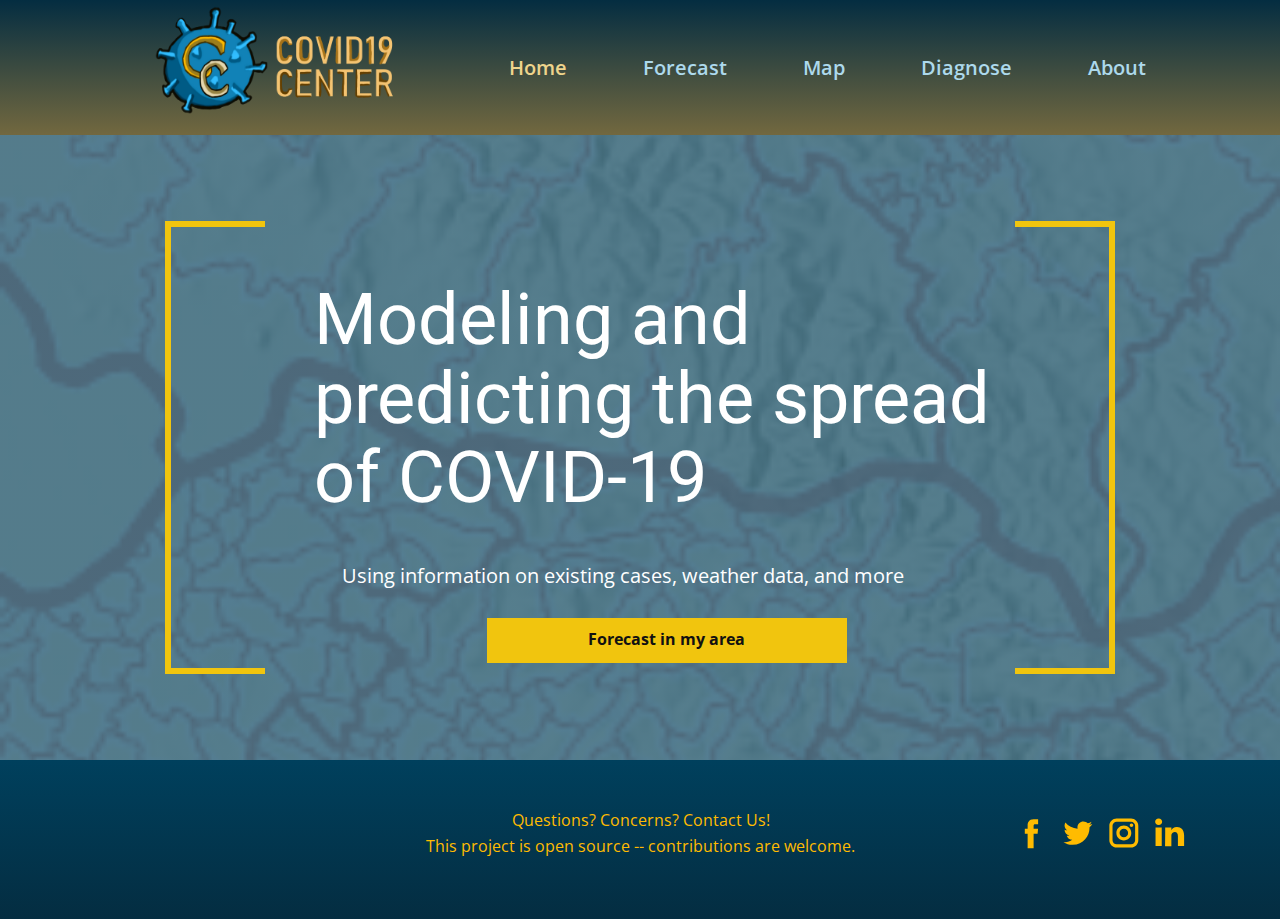
<file: Home.html>
<!DOCTYPE html>
<html style="font-size: 16px;">
  <head>
    <meta name="viewport" content="width=device-width, initial-scale=1.0">
    <meta charset="utf-8">
    <meta name="keywords" content="Modeling and predicting the spread of COVID-19">
    <meta name="description" content="">
    <meta name="page_type" content="np-template-header-footer-from-plugin">
    <title>Home</title>
    <link rel="stylesheet" href="nicepage.css" media="screen">
<link rel="stylesheet" href="Home.css" media="screen">
    <script class="u-script" type="text/javascript" src="jquery.js" defer=""></script>
    <script class="u-script" type="text/javascript" src="nicepage.js" defer=""></script>
    <link id="u-google-font" rel="stylesheet" href="https://fonts.googleapis.com/css?family=Roboto:100,100i,300,300i,400,400i,500,500i,700,700i,900,900i|Open+Sans:300,300i,400,400i,600,600i,700,700i,800,800i">


    <script type="application/ld+json">{
		"@context": "http://schema.org",
		"@type": "Organization",
		"name": "CovidCenter",
		"url": "index.html",
		"logo": "images/covidtracker2.png",
		"sameAs": [
				"https://www.instagram.com/chen.t.c"
		]
}</script>
    <meta property="og:title" content="Home">
    <meta property="og:type" content="website">
    <meta name="theme-color" content="#478ac9">
    <link rel="canonical" href="index.html">
    <meta property="og:url" content="index.html">
  </head>
  <body class="u-body"><header class="u-clearfix u-gradient u-header u-header" id="sec-0e89"><div class="u-clearfix u-sheet u-sheet-1">
        <a href="#" class="u-image u-logo u-image-1">
          <img src="images/covidtracker2.png" class="u-logo-image u-logo-image-1" data-image-width="312">
        </a>
        <nav class="u-menu u-menu-dropdown u-offcanvas u-menu-1">
          <div class="menu-collapse" style="font-size: 1.25rem; letter-spacing: 0; font-weight: 600;">
            <a class="u-button-style u-custom-left-right-menu-spacing u-custom-padding-bottom u-custom-top-bottom-menu-spacing u-nav-link u-text-active-custom-color-3 u-text-custom-color-4 u-text-hover-custom-color-1" href="#">
              <svg><use xmlns:xlink="http://www.w3.org/1999/xlink" xlink:href="#menu-hamburger"></use></svg>
              <svg version="1.1" xmlns="http://www.w3.org/2000/svg" xmlns:xlink="http://www.w3.org/1999/xlink"><defs><symbol id="menu-hamburger" viewBox="0 0 16 16" style="width: 16px; height: 16px;"><rect y="1" width="16" height="2"></rect><rect y="7" width="16" height="2"></rect><rect y="13" width="16" height="2"></rect>
</symbol>
</defs></svg>
            </a>
          </div>
          <div class="u-custom-menu u-nav-container">
            <ul class="u-nav u-unstyled u-nav-1"><li class="u-nav-item"><a class="u-button-style u-nav-link u-text-active-custom-color-3 u-text-custom-color-4 u-text-hover-custom-color-1" href="Home.html" style="padding: 10px 38px;">Home</a>
</li><li class="u-nav-item"><a class="u-button-style u-nav-link u-text-active-custom-color-3 u-text-custom-color-4 u-text-hover-custom-color-1" href="Forecast.html" style="padding: 10px 38px;">Forecast</a>
</li><li class="u-nav-item"><a class="u-button-style u-nav-link u-text-active-custom-color-3 u-text-custom-color-4 u-text-hover-custom-color-1" href="Map.html" style="padding: 10px 38px;">Map</a>
</li><li class="u-nav-item"><a class="u-button-style u-nav-link u-text-active-custom-color-3 u-text-custom-color-4 u-text-hover-custom-color-1" href="Diagnose.html" style="padding: 10px 38px;">Diagnose</a>
</li><li class="u-nav-item"><a class="u-button-style u-nav-link u-text-active-custom-color-3 u-text-custom-color-4 u-text-hover-custom-color-1" href="About.html" style="padding: 10px 38px;">About</a>
</li></ul>
          </div>
          <div class="u-custom-menu u-nav-container-collapse">
            <div class="u-black u-container-style u-inner-container-layout u-opacity u-opacity-95 u-sidenav">
              <div class="u-menu-close"></div>
              <ul class="u-align-center u-nav u-popupmenu-items u-unstyled u-nav-2"><li class="u-nav-item"><a class="u-button-style u-nav-link" href="Home.html" style="padding: 10px 54px;">Home</a>
</li><li class="u-nav-item"><a class="u-button-style u-nav-link" href="Forecast.html" style="padding: 10px 54px;">Forecast</a>
</li><li class="u-nav-item"><a class="u-button-style u-nav-link" href="Map.html" style="padding: 10px 54px;">Map</a>
</li><li class="u-nav-item"><a class="u-button-style u-nav-link" href="Diagnose.html" style="padding: 10px 54px;">Diagnose</a>
</li><li class="u-nav-item"><a class="u-button-style u-nav-link" href="About.html" style="padding: 10px 54px;">About</a>
</li></ul>
            </div>
            <div class="u-black u-menu-overlay u-opacity u-opacity-70"></div>
          </div>
        </nav>
      </div></header>
    <section class="u-clearfix u-image u-shading u-section-1" src="" id="sec-db03">
      <div class="u-clearfix u-sheet u-sheet-1">
        <div class="u-align-left u-border-6 u-border-palette-3-base u-shape u-shape-left u-shape-1"></div>
        <div class="u-align-left u-border-6 u-border-palette-3-base u-shape u-shape-right u-shape-2"></div>
        <h1 class="u-text u-title u-text-1">Modeling and predicting the spread of COVID-19&nbsp;
          <br>
          <br>
        </h1>
        <p class="u-align-center u-text u-text-2">Using information on existing cases, weather data, and more</p>
        <a href="Forecast.html" class="u-btn u-button-style u-palette-3-base u-btn-1">Forecast in my area</a>
      </div>
    </section>


    <footer class="u-align-center-md u-align-center-sm u-align-center-xs u-clearfix u-footer u-gradient u-footer" id="sec-aff8"><div class="u-clearfix u-sheet u-sheet-1">
        <div class="u-align-left u-social-icons u-spacing-10 u-text-custom-color-1 u-social-icons-1">
          <a class="u-social-url" target="_blank" href="">
            <span class="u-icon u-icon-circle u-social-facebook u-social-type-logo u-icon-1">
              <svg class="u-svg-link" preserveAspectRatio="xMidYMin slice" viewBox="0 0 112 112" style=""><use xmlns:xlink="http://www.w3.org/1999/xlink" xlink:href="#svg-dd56"></use></svg>
              <svg x="0px" y="0px" viewBox="0 0 112 112" id="svg-dd56" class="u-svg-content"><path d="M75.5,28.8H65.4c-1.5,0-4,0.9-4,4.3v9.4h13.9l-1.5,15.8H61.4v45.1H42.8V58.3h-8.8V42.4h8.8V32.2 c0-7.4,3.4-18.8,18.8-18.8h13.8v15.4H75.5z"></path></svg>
            </span>
          </a>
          <a class="u-social-url" target="_blank" href="">
            <span class="u-icon u-icon-circle u-social-twitter u-social-type-logo u-icon-2">
              <svg class="u-svg-link" preserveAspectRatio="xMidYMin slice" viewBox="0 0 112 112" style=""><use xmlns:xlink="http://www.w3.org/1999/xlink" xlink:href="#svg-068d"></use></svg>
              <svg x="0px" y="0px" viewBox="0 0 112 112" id="svg-068d" class="u-svg-content"><path d="M92.2,38.2c0,0.8,0,1.6,0,2.3c0,24.3-18.6,52.4-52.6,52.4c-10.6,0.1-20.2-2.9-28.5-8.2 c1.4,0.2,2.9,0.2,4.4,0.2c8.7,0,16.7-2.9,23-7.9c-8.1-0.2-14.9-5.5-17.3-12.8c1.1,0.2,2.4,0.2,3.4,0.2c1.6,0,3.3-0.2,4.8-0.7 c-8.4-1.6-14.9-9.2-14.9-18c0-0.2,0-0.2,0-0.2c2.5,1.4,5.4,2.2,8.4,2.3c-5-3.3-8.3-8.9-8.3-15.4c0-3.4,1-6.5,2.5-9.2 c9.1,11.1,22.7,18.5,38,19.2c-0.2-1.4-0.4-2.8-0.4-4.3c0.1-10,8.3-18.2,18.5-18.2c5.4,0,10.1,2.2,13.5,5.7c4.3-0.8,8.1-2.3,11.7-4.5 c-1.4,4.3-4.3,7.9-8.1,10.1c3.7-0.4,7.3-1.4,10.6-2.9C98.9,32.3,95.7,35.5,92.2,38.2z"></path></svg>
            </span>
          </a>
          <a class="u-social-url" target="_blank" href="https://www.instagram.com/chen.t.c">
            <span class="u-icon u-icon-circle u-social-instagram u-social-type-logo u-icon-3">
              <svg class="u-svg-link" preserveAspectRatio="xMidYMin slice" viewBox="0 0 112 112" style=""><use xmlns:xlink="http://www.w3.org/1999/xlink" xlink:href="#svg-2aad"></use></svg>
              <svg x="0px" y="0px" viewBox="0 0 112 112" id="svg-2aad" class="u-svg-content"><path d="M55.9,32.9c-12.8,0-23.2,10.4-23.2,23.2s10.4,23.2,23.2,23.2s23.2-10.4,23.2-23.2S68.7,32.9,55.9,32.9z M55.9,69.4c-7.4,0-13.3-6-13.3-13.3c-0.1-7.4,6-13.3,13.3-13.3s13.3,6,13.3,13.3C69.3,63.5,63.3,69.4,55.9,69.4z"></path><path d="M79.7,26.8c-3,0-5.4,2.5-5.4,5.4s2.5,5.4,5.4,5.4c3,0,5.4-2.5,5.4-5.4S82.7,26.8,79.7,26.8z"></path><path d="M78.2,11H33.5C21,11,10.8,21.3,10.8,33.7v44.7c0,12.6,10.2,22.8,22.7,22.8h44.7c12.6,0,22.7-10.2,22.7-22.7 V33.7C100.8,21.1,90.6,11,78.2,11z M91,78.4c0,7.1-5.8,12.8-12.8,12.8H33.5c-7.1,0-12.8-5.8-12.8-12.8V33.7 c0-7.1,5.8-12.8,12.8-12.8h44.7c7.1,0,12.8,5.8,12.8,12.8V78.4z"></path></svg>
            </span>
          </a>
          <a class="u-social-url" target="_blank" href="">
            <span class="u-icon u-icon-circle u-social-linkedin u-social-type-logo u-icon-4">
              <svg class="u-svg-link" preserveAspectRatio="xMidYMin slice" viewBox="0 0 112 112" style=""><use xmlns:xlink="http://www.w3.org/1999/xlink" xlink:href="#svg-0ace"></use></svg>
              <svg x="0px" y="0px" viewBox="0 0 112 112" id="svg-0ace" class="u-svg-content"><path d="M33.8,96.8H14.5v-58h19.3V96.8z M24.1,30.9L24.1,30.9c-6.6,0-10.8-4.5-10.8-10.1c0-5.8,4.3-10.1,10.9-10.1 S34.9,15,35.1,20.8C35.1,26.4,30.8,30.9,24.1,30.9z M103.3,96.8H84.1v-31c0-7.8-2.7-13.1-9.8-13.1c-5.3,0-8.5,3.6-9.9,7.1 c-0.6,1.3-0.6,3-0.6,4.8V97H44.5c0,0,0.3-52.6,0-58h19.3v8.2c2.6-3.9,7.2-9.6,17.4-9.6c12.7,0,22.2,8.4,22.2,26.1V96.8z"></path></svg>
            </span>
          </a>
        </div>
        <p class="u-align-center-lg u-align-center-md u-align-center-xl u-text u-text-custom-color-1 u-text-1">
          <a href="mailto:ctianyich@gmail.com" target="_blank">Questions? Concerns?&nbsp;Contact Us!</a>
          <a href="https://github.com/ctychen/CovidCenter" target="_blank">
            <br>
          </a>
          <a href="https://github.com/ctychen/CovidCenter" target="_blank">This project is open source&nbsp;-- contributions are welcome.</a>
        </p>
      </div></footer>
  </body>
</html>
</file>
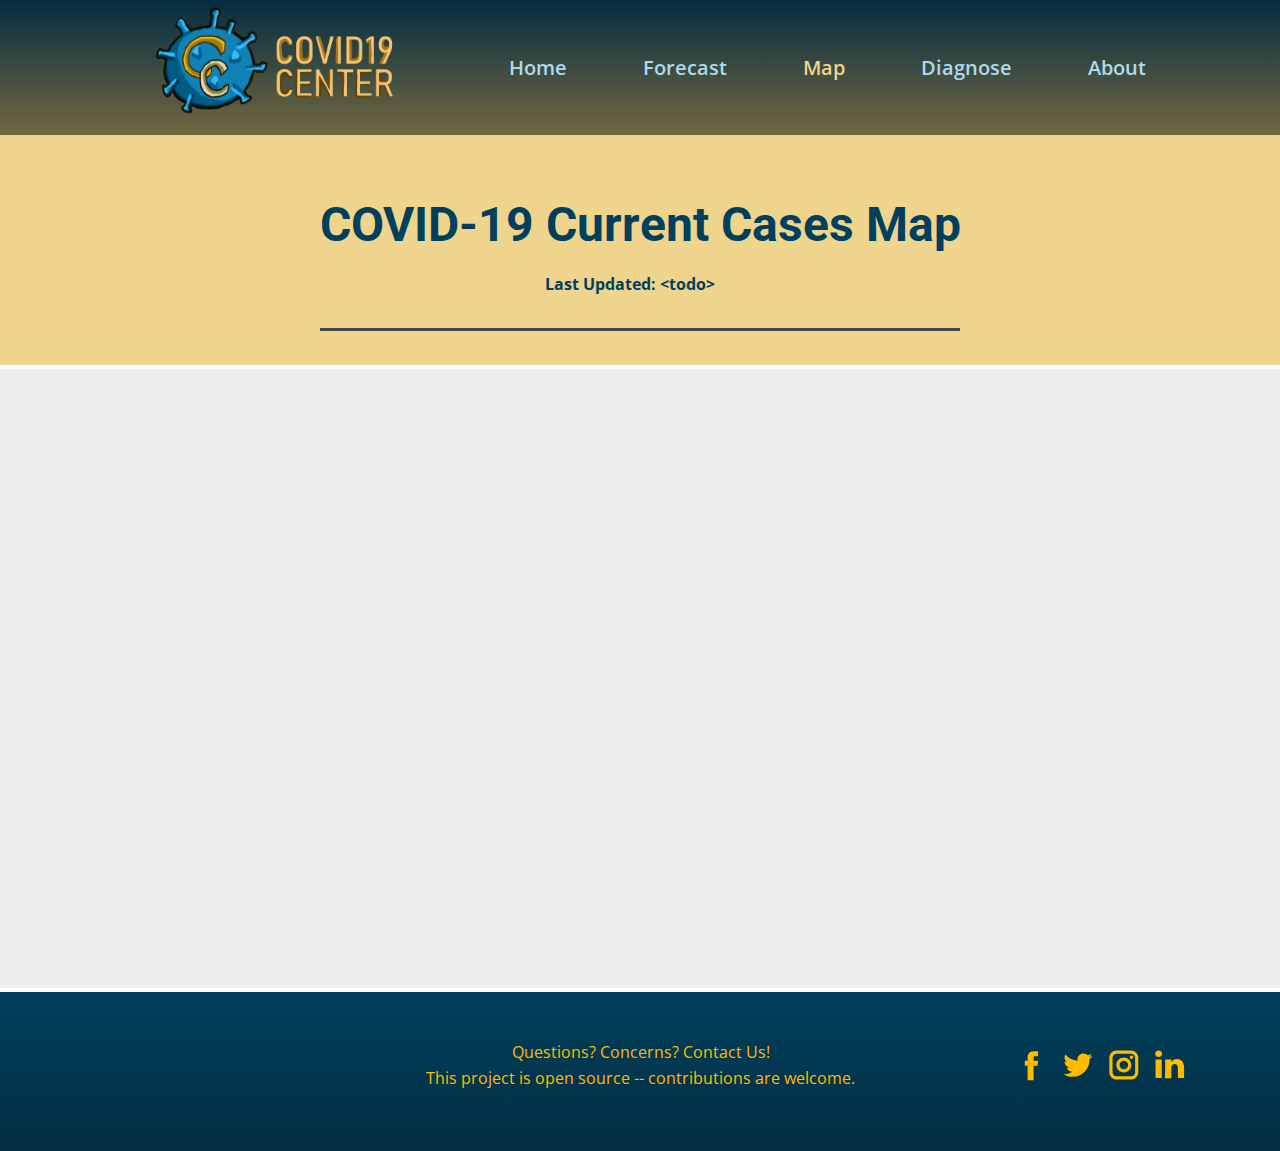
<file: Map.html>
<!DOCTYPE html>
<html style="font-size: 16px;">
  <head>
    <meta name="viewport" content="width=device-width, initial-scale=1.0">
    <meta charset="utf-8">
    <meta name="keywords" content="COVID-19 Current Cases Map">
    <meta name="description" content="">
    <meta name="page_type" content="np-template-header-footer-from-plugin">
    <title>Map</title>
    <link rel="stylesheet" href="nicepage.css" media="screen">
<link rel="stylesheet" href="Map.css" media="screen">
    <script class="u-script" type="text/javascript" src="jquery.js" defer=""></script>
    <script class="u-script" type="text/javascript" src="nicepage.js" defer=""></script>
    <link id="u-google-font" rel="stylesheet" href="https://fonts.googleapis.com/css?family=Roboto:100,100i,300,300i,400,400i,500,500i,700,700i,900,900i|Open+Sans:300,300i,400,400i,600,600i,700,700i,800,800i">



    <script type="application/ld+json">{
		"@context": "http://schema.org",
		"@type": "Organization",
		"name": "CovidCenter",
		"url": "index.html",
		"logo": "images/covidtracker2.png",
		"sameAs": [
				"https://www.instagram.com/chen.t.c"
		]
}</script>
    <meta property="og:title" content="Map">
    <meta property="og:type" content="website">
    <meta name="theme-color" content="#478ac9">
    <link rel="canonical" href="index.html">
    <meta property="og:url" content="index.html">
  </head>
  <body class="u-body"><header class="u-clearfix u-gradient u-header u-header" id="sec-0e89"><div class="u-clearfix u-sheet u-sheet-1">
        <a href="#" class="u-image u-logo u-image-1">
          <img src="images/covidtracker2.png" class="u-logo-image u-logo-image-1" data-image-width="312">
        </a>
        <nav class="u-menu u-menu-dropdown u-offcanvas u-menu-1">
          <div class="menu-collapse" style="font-size: 1.25rem; letter-spacing: 0; font-weight: 600;">
            <a class="u-button-style u-custom-left-right-menu-spacing u-custom-padding-bottom u-custom-top-bottom-menu-spacing u-nav-link u-text-active-custom-color-3 u-text-custom-color-4 u-text-hover-custom-color-1" href="#">
              <svg><use xmlns:xlink="http://www.w3.org/1999/xlink" xlink:href="#menu-hamburger"></use></svg>
              <svg version="1.1" xmlns="http://www.w3.org/2000/svg" xmlns:xlink="http://www.w3.org/1999/xlink"><defs><symbol id="menu-hamburger" viewBox="0 0 16 16" style="width: 16px; height: 16px;"><rect y="1" width="16" height="2"></rect><rect y="7" width="16" height="2"></rect><rect y="13" width="16" height="2"></rect>
</symbol>
</defs></svg>
            </a>
          </div>
          <div class="u-custom-menu u-nav-container">
            <ul class="u-nav u-unstyled u-nav-1"><li class="u-nav-item"><a class="u-button-style u-nav-link u-text-active-custom-color-3 u-text-custom-color-4 u-text-hover-custom-color-1" href="Home.html" style="padding: 10px 38px;">Home</a>
</li><li class="u-nav-item"><a class="u-button-style u-nav-link u-text-active-custom-color-3 u-text-custom-color-4 u-text-hover-custom-color-1" href="Forecast.html" style="padding: 10px 38px;">Forecast</a>
</li><li class="u-nav-item"><a class="u-button-style u-nav-link u-text-active-custom-color-3 u-text-custom-color-4 u-text-hover-custom-color-1" href="Map.html" style="padding: 10px 38px;">Map</a>
</li><li class="u-nav-item"><a class="u-button-style u-nav-link u-text-active-custom-color-3 u-text-custom-color-4 u-text-hover-custom-color-1" href="Diagnose.html" style="padding: 10px 38px;">Diagnose</a>
</li><li class="u-nav-item"><a class="u-button-style u-nav-link u-text-active-custom-color-3 u-text-custom-color-4 u-text-hover-custom-color-1" href="About.html" style="padding: 10px 38px;">About</a>
</li></ul>
          </div>
          <div class="u-custom-menu u-nav-container-collapse">
            <div class="u-black u-container-style u-inner-container-layout u-opacity u-opacity-95 u-sidenav">
              <div class="u-menu-close"></div>
              <ul class="u-align-center u-nav u-popupmenu-items u-unstyled u-nav-2"><li class="u-nav-item"><a class="u-button-style u-nav-link" href="Home.html" style="padding: 10px 54px;">Home</a>
</li><li class="u-nav-item"><a class="u-button-style u-nav-link" href="Forecast.html" style="padding: 10px 54px;">Forecast</a>
</li><li class="u-nav-item"><a class="u-button-style u-nav-link" href="Map.html" style="padding: 10px 54px;">Map</a>
</li><li class="u-nav-item"><a class="u-button-style u-nav-link" href="Diagnose.html" style="padding: 10px 54px;">Diagnose</a>
</li><li class="u-nav-item"><a class="u-button-style u-nav-link" href="About.html" style="padding: 10px 54px;">About</a>
</li></ul>
            </div>
            <div class="u-black u-menu-overlay u-opacity u-opacity-70"></div>
          </div>
        </nav>
      </div></header>
    <section class="u-clearfix u-custom-color-3 u-section-1" id="sec-9b84">
      <div class="u-clearfix u-sheet u-sheet-1">
        <div class="u-border-no-bottom u-border-no-left u-border-no-right u-border-no-top u-container-style u-group u-group-1">
          <div class="u-container-layout u-valign-middle u-container-layout-1">
            <h2 class="u-align-center u-text u-text-custom-color-2 u-text-1">
              <b style="">COVID-19 Current Cases Map</b>
            </h2>
            <p class="u-align-center u-text u-text-custom-color-2 u-text-2">
              <b>Last Updated: &lt;todo&gt;</b>
            </p>
            <div class="u-border-3 u-border-grey-dark-1 u-line u-line-horizontal u-line-1"></div>
          </div>
        </div>
      </div>
    </section>
    <section class="u-clearfix u-section-2" id="sec-5534">
      <div class="u-clearfix u-sheet u-valign-middle u-sheet-1">
        <div class="u-grey-light-2 u-map u-map-1">
          <div class="embed-responsive">
            <iframe class="embed-responsive-item" src="//maps.google.com/maps?output=embed&amp;z=10&amp;t=m" data-map="JTdCJTIycG9zaXRpb25UeXBlJTIyJTNBJTIybWFwLXBvaW50JTIyJTJDJTIyYWRkcmVzcyUyMiUzQSUyMiUyMiUyQyUyMnpvb20lMjIlM0ExMCUyQyUyMnR5cGVJZCUyMiUzQSUyMnJvYWQlMjIlMkMlMjJsYW5nJTIyJTNBJTIyJTIyJTdE"></iframe>
          </div>
        </div>
      </div>
    </section>


    <footer class="u-align-center-md u-align-center-sm u-align-center-xs u-clearfix u-footer u-gradient u-footer" id="sec-aff8"><div class="u-clearfix u-sheet u-sheet-1">
        <div class="u-align-left u-social-icons u-spacing-10 u-text-custom-color-1 u-social-icons-1">
          <a class="u-social-url" target="_blank" href="">
            <span class="u-icon u-icon-circle u-social-facebook u-social-type-logo u-icon-1">
              <svg class="u-svg-link" preserveAspectRatio="xMidYMin slice" viewBox="0 0 112 112" style=""><use xmlns:xlink="http://www.w3.org/1999/xlink" xlink:href="#svg-dd56"></use></svg>
              <svg x="0px" y="0px" viewBox="0 0 112 112" id="svg-dd56" class="u-svg-content"><path d="M75.5,28.8H65.4c-1.5,0-4,0.9-4,4.3v9.4h13.9l-1.5,15.8H61.4v45.1H42.8V58.3h-8.8V42.4h8.8V32.2 c0-7.4,3.4-18.8,18.8-18.8h13.8v15.4H75.5z"></path></svg>
            </span>
          </a>
          <a class="u-social-url" target="_blank" href="">
            <span class="u-icon u-icon-circle u-social-twitter u-social-type-logo u-icon-2">
              <svg class="u-svg-link" preserveAspectRatio="xMidYMin slice" viewBox="0 0 112 112" style=""><use xmlns:xlink="http://www.w3.org/1999/xlink" xlink:href="#svg-068d"></use></svg>
              <svg x="0px" y="0px" viewBox="0 0 112 112" id="svg-068d" class="u-svg-content"><path d="M92.2,38.2c0,0.8,0,1.6,0,2.3c0,24.3-18.6,52.4-52.6,52.4c-10.6,0.1-20.2-2.9-28.5-8.2 c1.4,0.2,2.9,0.2,4.4,0.2c8.7,0,16.7-2.9,23-7.9c-8.1-0.2-14.9-5.5-17.3-12.8c1.1,0.2,2.4,0.2,3.4,0.2c1.6,0,3.3-0.2,4.8-0.7 c-8.4-1.6-14.9-9.2-14.9-18c0-0.2,0-0.2,0-0.2c2.5,1.4,5.4,2.2,8.4,2.3c-5-3.3-8.3-8.9-8.3-15.4c0-3.4,1-6.5,2.5-9.2 c9.1,11.1,22.7,18.5,38,19.2c-0.2-1.4-0.4-2.8-0.4-4.3c0.1-10,8.3-18.2,18.5-18.2c5.4,0,10.1,2.2,13.5,5.7c4.3-0.8,8.1-2.3,11.7-4.5 c-1.4,4.3-4.3,7.9-8.1,10.1c3.7-0.4,7.3-1.4,10.6-2.9C98.9,32.3,95.7,35.5,92.2,38.2z"></path></svg>
            </span>
          </a>
          <a class="u-social-url" target="_blank" href="https://www.instagram.com/chen.t.c">
            <span class="u-icon u-icon-circle u-social-instagram u-social-type-logo u-icon-3">
              <svg class="u-svg-link" preserveAspectRatio="xMidYMin slice" viewBox="0 0 112 112" style=""><use xmlns:xlink="http://www.w3.org/1999/xlink" xlink:href="#svg-2aad"></use></svg>
              <svg x="0px" y="0px" viewBox="0 0 112 112" id="svg-2aad" class="u-svg-content"><path d="M55.9,32.9c-12.8,0-23.2,10.4-23.2,23.2s10.4,23.2,23.2,23.2s23.2-10.4,23.2-23.2S68.7,32.9,55.9,32.9z M55.9,69.4c-7.4,0-13.3-6-13.3-13.3c-0.1-7.4,6-13.3,13.3-13.3s13.3,6,13.3,13.3C69.3,63.5,63.3,69.4,55.9,69.4z"></path><path d="M79.7,26.8c-3,0-5.4,2.5-5.4,5.4s2.5,5.4,5.4,5.4c3,0,5.4-2.5,5.4-5.4S82.7,26.8,79.7,26.8z"></path><path d="M78.2,11H33.5C21,11,10.8,21.3,10.8,33.7v44.7c0,12.6,10.2,22.8,22.7,22.8h44.7c12.6,0,22.7-10.2,22.7-22.7 V33.7C100.8,21.1,90.6,11,78.2,11z M91,78.4c0,7.1-5.8,12.8-12.8,12.8H33.5c-7.1,0-12.8-5.8-12.8-12.8V33.7 c0-7.1,5.8-12.8,12.8-12.8h44.7c7.1,0,12.8,5.8,12.8,12.8V78.4z"></path></svg>
            </span>
          </a>
          <a class="u-social-url" target="_blank" href="">
            <span class="u-icon u-icon-circle u-social-linkedin u-social-type-logo u-icon-4">
              <svg class="u-svg-link" preserveAspectRatio="xMidYMin slice" viewBox="0 0 112 112" style=""><use xmlns:xlink="http://www.w3.org/1999/xlink" xlink:href="#svg-0ace"></use></svg>
              <svg x="0px" y="0px" viewBox="0 0 112 112" id="svg-0ace" class="u-svg-content"><path d="M33.8,96.8H14.5v-58h19.3V96.8z M24.1,30.9L24.1,30.9c-6.6,0-10.8-4.5-10.8-10.1c0-5.8,4.3-10.1,10.9-10.1 S34.9,15,35.1,20.8C35.1,26.4,30.8,30.9,24.1,30.9z M103.3,96.8H84.1v-31c0-7.8-2.7-13.1-9.8-13.1c-5.3,0-8.5,3.6-9.9,7.1 c-0.6,1.3-0.6,3-0.6,4.8V97H44.5c0,0,0.3-52.6,0-58h19.3v8.2c2.6-3.9,7.2-9.6,17.4-9.6c12.7,0,22.2,8.4,22.2,26.1V96.8z"></path></svg>
            </span>
          </a>
        </div>
        <p class="u-align-center-lg u-align-center-md u-align-center-xl u-text u-text-custom-color-1 u-text-1">
          <a href="mailto:ctianyich@gmail.com" target="_blank">Questions? Concerns?&nbsp;Contact Us!</a>
          <a href="https://github.com/ctychen/CovidCenter" target="_blank">
            <br>
          </a>
          <a href="https://github.com/ctychen/CovidCenter" target="_blank">This project is open source&nbsp;-- contributions are welcome.</a>
        </p>
      </div></footer>
  </body>
</html>
</file>
<file: Home.css>
.u-section-1 {background-image: linear-gradient(0deg, rgba(0,64,93,0.65), rgba(0,64,93,0.65)), url("images/casemap1.png"); background-position: 50% 50%}
.u-section-1 .u-sheet-1 {min-height: 625px}
.u-section-1 .u-shape-1 {height: 453px; width: 100px; margin: 86px 95px 0 auto}
.u-section-1 .u-shape-2 {height: 453px; width: 100px; margin: -453px auto 0 95px}
.u-section-1 .u-text-1 {font-size: 4.5rem; margin: -394px 216px 0 244px}
.u-section-1 .u-text-2 {font-size: 1.25rem; margin: -37px 180px 0 145px}
.u-section-1 .u-btn-1 {font-weight: 700; background-image: none; margin: 26px auto 60px 417px; padding: 9px 102px 11px 101px} 

@media (max-width: 1199px){ .u-section-1 .u-sheet-1 {min-height: 753px}
.u-section-1 .u-shape-1 {margin-top: 150px; margin-right: 0}
.u-section-1 .u-shape-2 {margin-left: 0}
.u-section-1 .u-text-1 {margin-right: 116px; margin-left: 144px}
.u-section-1 .u-text-2 {margin-right: 80px; margin-left: 45px}
.u-section-1 .u-btn-1 {margin-left: 217px} }

@media (max-width: 991px){ .u-section-1 .u-sheet-1 {min-height: 501px}
.u-section-1 .u-shape-1 {margin-top: 60px}
.u-section-1 .u-text-1 {margin-right: 6px; margin-left: 34px}
.u-section-1 .u-text-2 {margin-right: 0; margin-left: 0}
.u-section-1 .u-btn-1 {margin-left: 0} }

@media (max-width: 767px){ .u-section-1 .u-sheet-1 {min-height: 363px}
.u-section-1 .u-text-1 {margin-left: 29px; margin-right: 29px} }

@media (max-width: 575px){ .u-section-1 .u-sheet-1 {min-height: 374px}
.u-section-1 .u-text-1 {font-size: 3rem; margin-left: 19px; margin-right: 19px} }
</file>
<file: About.css>
.u-section-1 {background-image: linear-gradient(0deg, rgba(0,0,0,0.4), rgba(0,0,0,0.4)), url("images/goes.png"); background-position: 50% 50%}
.u-section-1 .u-sheet-1 {min-height: 100vh}
.u-section-1 .u-group-1 {width: 570px; min-height: 448px; background-image: none; height: auto; margin: 140px auto 60px 0}
.u-section-1 .u-container-layout-1 {padding: 30px 60px}
.u-section-1 .u-text-1 {font-weight: 700; font-size: 3.75rem; margin: 61px auto 0 0}
.u-section-1 .u-text-2 {margin: 20px auto 0 0} 

@media (max-width: 991px){ .u-section-1 .u-container-layout-1 {padding-left: 30px; padding-right: 30px} }

@media (max-width: 767px){ .u-section-1 .u-group-1 {width: 540px}
.u-section-1 .u-container-layout-1 {padding-left: 10px; padding-right: 10px} }

@media (max-width: 575px){ .u-section-1 .u-group-1 {width: 340px} }.u-section-2 {background-image: none}
.u-section-2 .u-sheet-1 {min-height: 308px}
.u-section-2 .u-text-1 {width: 803px; margin: 60px auto 0}
.u-section-2 .u-text-2 {width: 803px; margin: 20px auto 60px} 

@media (max-width: 991px){ .u-section-2 .u-text-1 {width: 720px}
.u-section-2 .u-text-2 {width: 720px} }

@media (max-width: 767px){ .u-section-2 .u-text-1 {width: 540px}
.u-section-2 .u-text-2 {width: 540px} }

@media (max-width: 575px){ .u-section-2 .u-text-1 {width: 340px}
.u-section-2 .u-text-2 {width: 340px} }
</file>
<file: Diagnose.css>
.u-section-1 {background-image: none}
.u-section-1 .u-sheet-1 {min-height: 200px}
.u-section-1 .u-layout-wrap-1 {width: 1180px; margin: 30px auto 30px 0}
.u-section-1 .u-layout-cell-1 {min-height: 279px}
.u-section-1 .u-container-layout-1 {padding: 20px 60px}
.u-section-1 .u-text-1 {margin: 0}
.u-section-1 .u-text-2 {margin: 20px 0 0}
.u-section-1 .u-layout-cell-2 {min-height: 279px}
.u-section-1 .u-container-layout-2 {padding: 20px}
.u-section-1 .u-btn-1 {background-image: none; font-weight: 700; border-style: solid; margin: 0 0 0 auto} 

@media (max-width: 1199px){ .u-section-1 .u-sheet-1 {min-height: 143px}
.u-section-1 .u-layout-wrap-1 {width: 940px}
.u-section-1 .u-layout-cell-1 {min-height: 222px}
.u-section-1 .u-container-layout-1 {padding-left: 16px; padding-right: 16px}
.u-section-1 .u-layout-cell-2 {min-height: 222px}
.u-section-1 .u-container-layout-2 {padding-left: 16px; padding-right: 16px} }

@media (max-width: 991px){ .u-section-1 .u-sheet-1 {min-height: 21px}
.u-section-1 .u-layout-wrap-1 {width: 720px}
.u-section-1 .u-layout-cell-1 {min-height: 100px}
.u-section-1 .u-container-layout-1 {padding-left: 30px; padding-right: 30px}
.u-section-1 .u-layout-cell-2 {min-height: 100px}
.u-section-1 .u-container-layout-2 {padding-left: 30px; padding-right: 30px} }

@media (max-width: 767px){ .u-section-1 .u-layout-wrap-1 {width: 540px}
.u-section-1 .u-container-layout-1 {padding-left: 10px; padding-right: 10px}
.u-section-1 .u-container-layout-2 {padding-left: 10px; padding-right: 10px} }

@media (max-width: 575px){ .u-section-1 .u-layout-wrap-1 {width: 340px} }
</file>
<file: Forecast.css>
.u-section-1 {margin-top: 0; margin-bottom: 0}
.u-section-1 .u-sheet-1 {min-height: 202px}
.u-section-1 .u-group-1 {width: 800px; min-height: 200px; height: auto; margin: 2px auto 0}
.u-section-1 .u-container-layout-1 {padding: 30px 60px}
.u-section-1 .u-text-1 {font-size: 3rem; margin: 0}
.u-section-1 .u-text-2 {margin: 20px 0 0} 

@media (max-width: 991px){ .u-section-1 .u-group-1 {width: 720px}
.u-section-1 .u-container-layout-1 {padding-left: 30px; padding-right: 30px} }

@media (max-width: 767px){ .u-section-1 .u-group-1 {width: 540px}
.u-section-1 .u-container-layout-1 {padding-left: 10px; padding-right: 10px} }

@media (max-width: 575px){ .u-section-1 .u-group-1 {width: 340px} }.u-section-2 {margin-top: 0; margin-bottom: 0; background-image: none}
.u-section-2 .u-sheet-1 {min-height: 157px}
.u-section-2 .u-form-1 {width: 570px; margin: 40px auto}
.u-section-2 .u-input-1 {background-image: none; font-weight: 700}
.u-section-2 .u-btn-1 {background-image: none; border-style: none; font-weight: 700} 

@media (max-width: 767px){ .u-section-2 .u-form-1 {width: 540px} }

@media (max-width: 575px){ .u-section-2 .u-form-1 {width: 340px} }.u-section-3 {min-height: 656px}
.u-section-3 .u-layout-wrap-1 {margin: 0 auto 0 0}
.u-section-3 .u-layout-cell-1 {min-height: 656px}
.u-section-3 .u-container-layout-1 {padding: 30px}
.u-section-3 .u-layout-cell-2 {min-height: 656px; background-image: none}
.u-section-3 .u-container-layout-2 {padding: 30px}
.u-section-3 .u-text-1 {text-transform: uppercase; font-size: 1rem; letter-spacing: 3px; margin: 0}
.u-section-3 .u-text-2 {font-size: 3rem; margin: 20px 0 0}
.u-section-3 .u-text-3 {margin: 20px 0 0}
.u-section-3 .u-link-1 {text-transform: uppercase; letter-spacing: 2px; font-size: 0.875rem; margin: 20px auto 0}
.u-section-3 .u-image-1 {min-height: 656px; background-image: url("[data-uri]"); background-position: 50% 50%}
.u-section-3 .u-container-layout-3 {padding: 30px} 

@media (max-width: 1199px){ .u-section-3 {min-height: 426px}
.u-section-3 .u-layout-wrap-1 {margin-right: initial; margin-left: initial}
.u-section-3 .u-layout-cell-1 {min-height: 541px; background-position: 50% 50%}
.u-section-3 .u-layout-cell-2 {min-height: 541px}
.u-section-3 .u-link-1 {padding-bottom: 2px}
.u-section-3 .u-image-1 {min-height: 541px} }

@media (max-width: 991px){ .u-section-3 {min-height: 299px}
.u-section-3 .u-layout-cell-1 {min-height: 414px}
.u-section-3 .u-layout-cell-2 {min-height: 100px}
.u-section-3 .u-text-2 {font-size: 1.875rem}
.u-section-3 .u-image-1 {min-height: 414px} }

@media (max-width: 767px){ .u-section-3 {min-height: 1837px}
.u-section-3 .u-layout-cell-1 {min-height: 621px}
.u-section-3 .u-container-layout-1 {padding-left: 10px; padding-right: 10px}
.u-section-3 .u-container-layout-2 {padding-left: 10px; padding-right: 10px}
.u-section-3 .u-image-1 {min-height: 1331px}
.u-section-3 .u-container-layout-3 {padding-left: 10px; padding-right: 10px} }

@media (max-width: 575px){ .u-section-3 {min-height: 1114px}
.u-section-3 .u-layout-cell-1 {min-height: 391px}
.u-section-3 .u-image-1 {min-height: 838px} }
</file>
<file: Map.css>
.u-section-1 {background-image: none}
.u-section-1 .u-sheet-1 {min-height: 230px}
.u-section-1 .u-group-1 {width: 800px; min-height: 200px; height: auto; margin: 30px auto 0}
.u-section-1 .u-container-layout-1 {padding: 30px 60px}
.u-section-1 .u-text-1 {font-size: 3rem; margin: 0}
.u-section-1 .u-text-2 {margin: 20px 10px 0 -10px}
.u-section-1 .u-line-1 {width: 640px; margin: 30px auto 0} 

@media (max-width: 991px){ .u-section-1 .u-group-1 {width: 720px}
.u-section-1 .u-container-layout-1 {padding-left: 30px; padding-right: 30px}
.u-section-1 .u-text-2 {margin-left: 0; margin-right: 0} }

@media (max-width: 767px){ .u-section-1 .u-group-1 {width: 540px}
.u-section-1 .u-container-layout-1 {padding-left: 10px; padding-right: 10px}
.u-section-1 .u-line-1 {width: 520px} }

@media (max-width: 575px){ .u-section-1 .u-group-1 {width: 340px}
.u-section-1 .u-line-1 {width: 320px} }.u-section-2 {margin-top: 0; margin-bottom: 0}
.u-section-2 .u-sheet-1 {min-height: 619px}
.u-section-2 .u-map-1 {width: 1434px; height: 619px; margin: 4px auto 4px -159px} 

@media (max-width: 1199px){ .u-section-2 .u-map-1 {width: 940px; margin-right: 146px; margin-left: auto; left: 0; right: auto} }

@media (max-width: 991px){ .u-section-2 .u-map-1 {width: 720px; margin-right: 0} }

@media (max-width: 767px){ .u-section-2 .u-map-1 {width: 540px} }

@media (max-width: 575px){ .u-section-2 .u-map-1 {width: 340px} }
</file>
